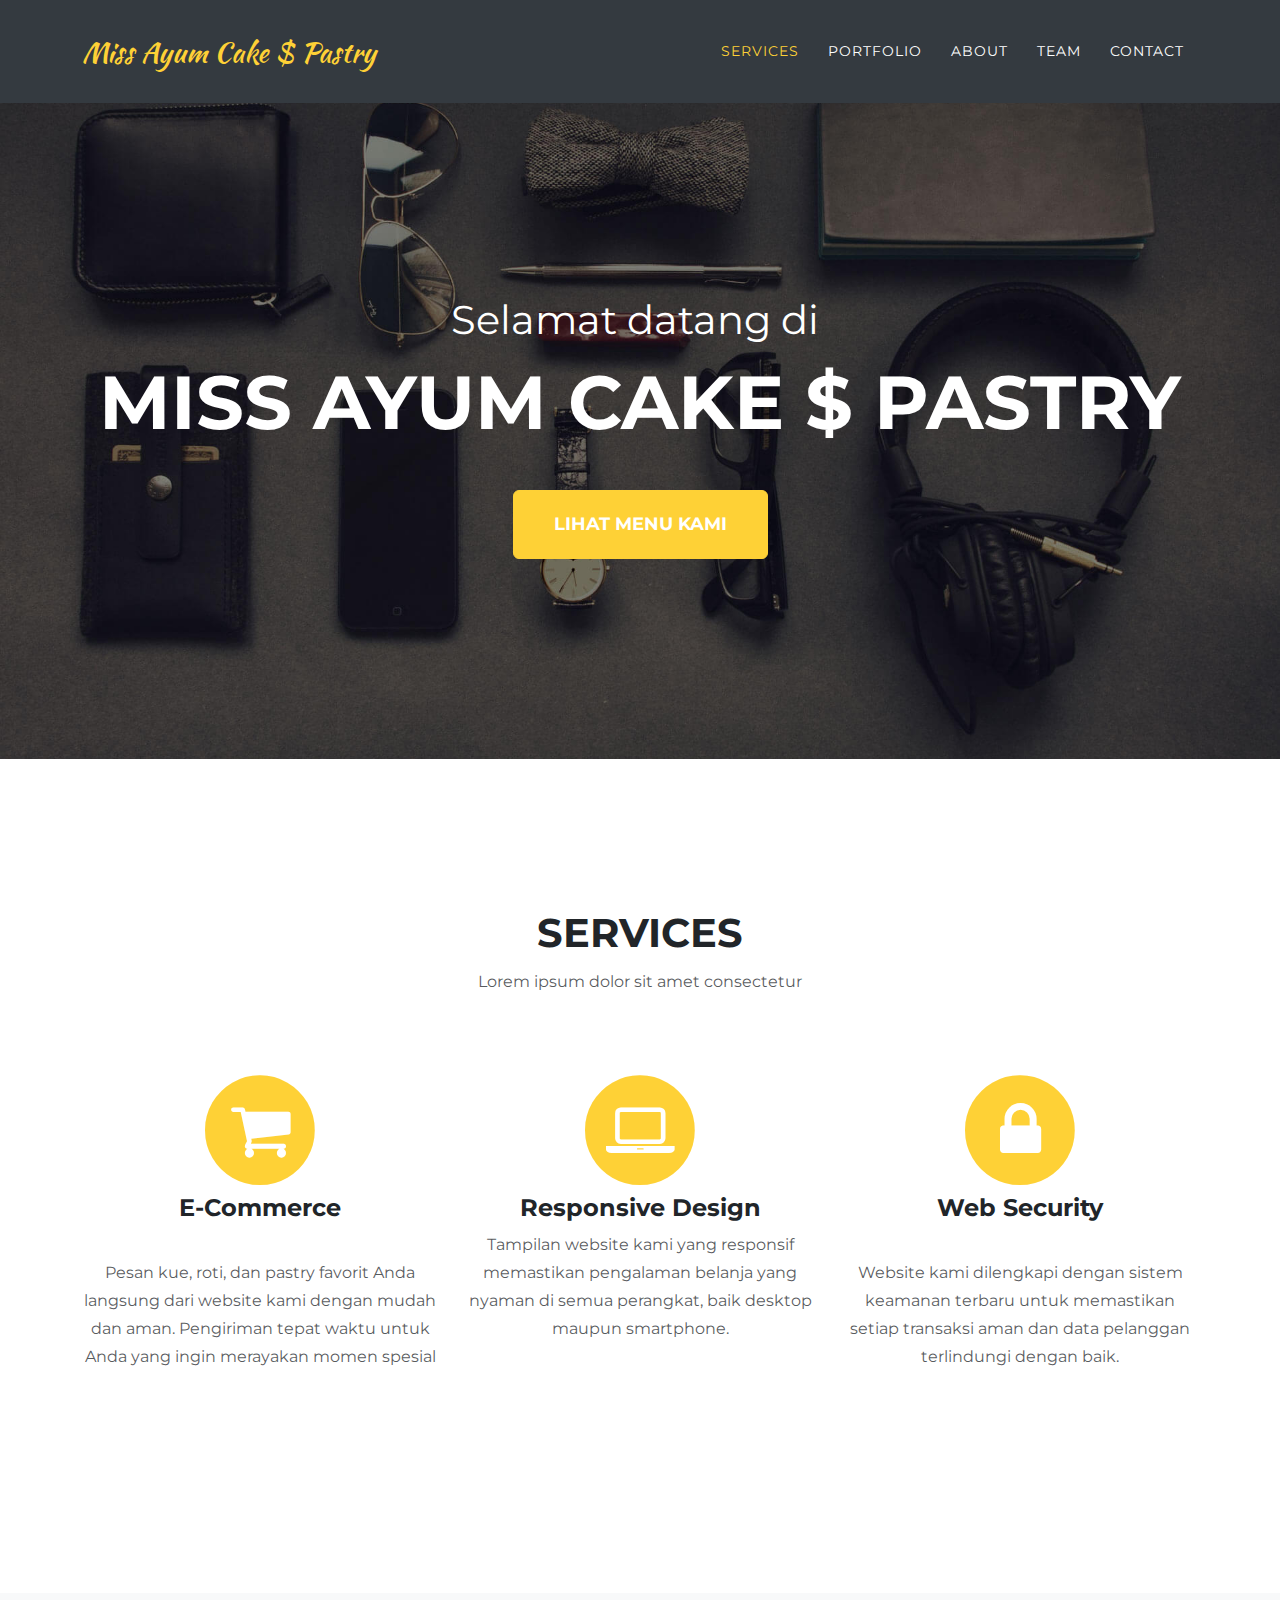
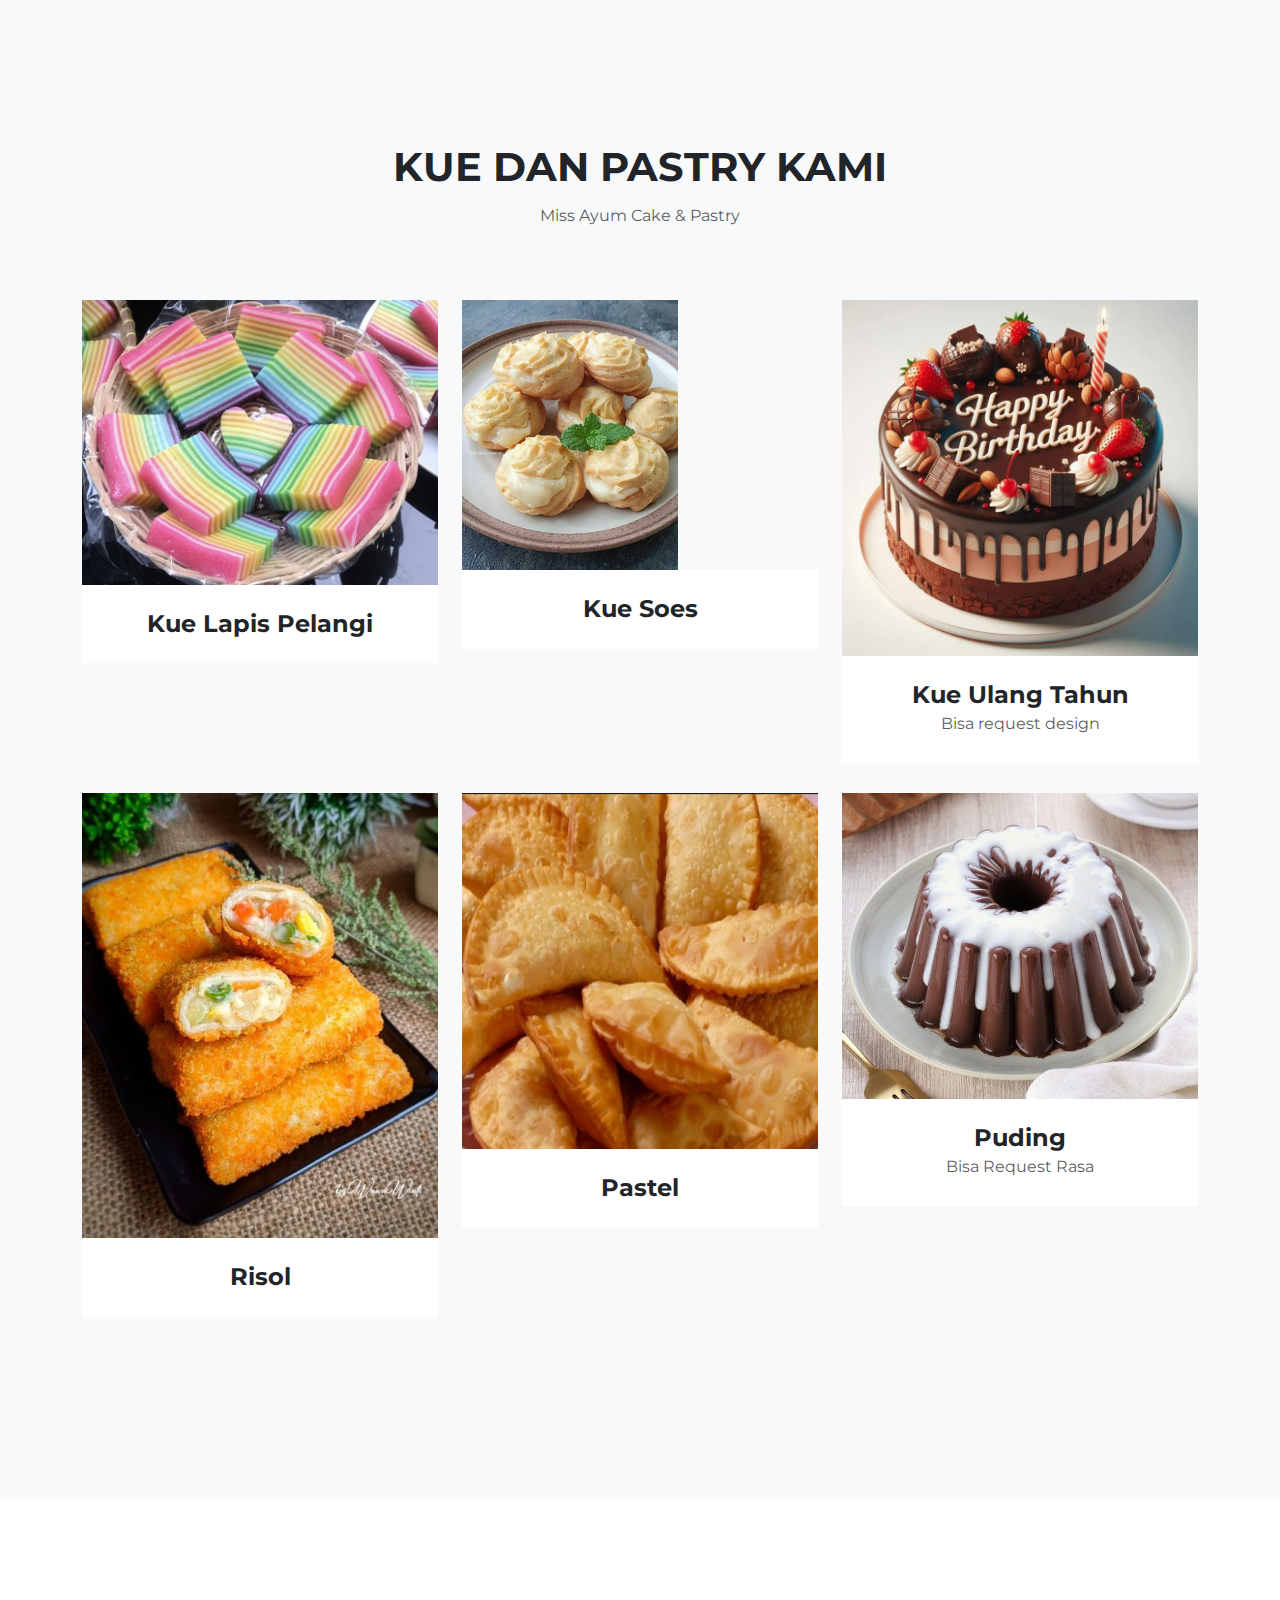
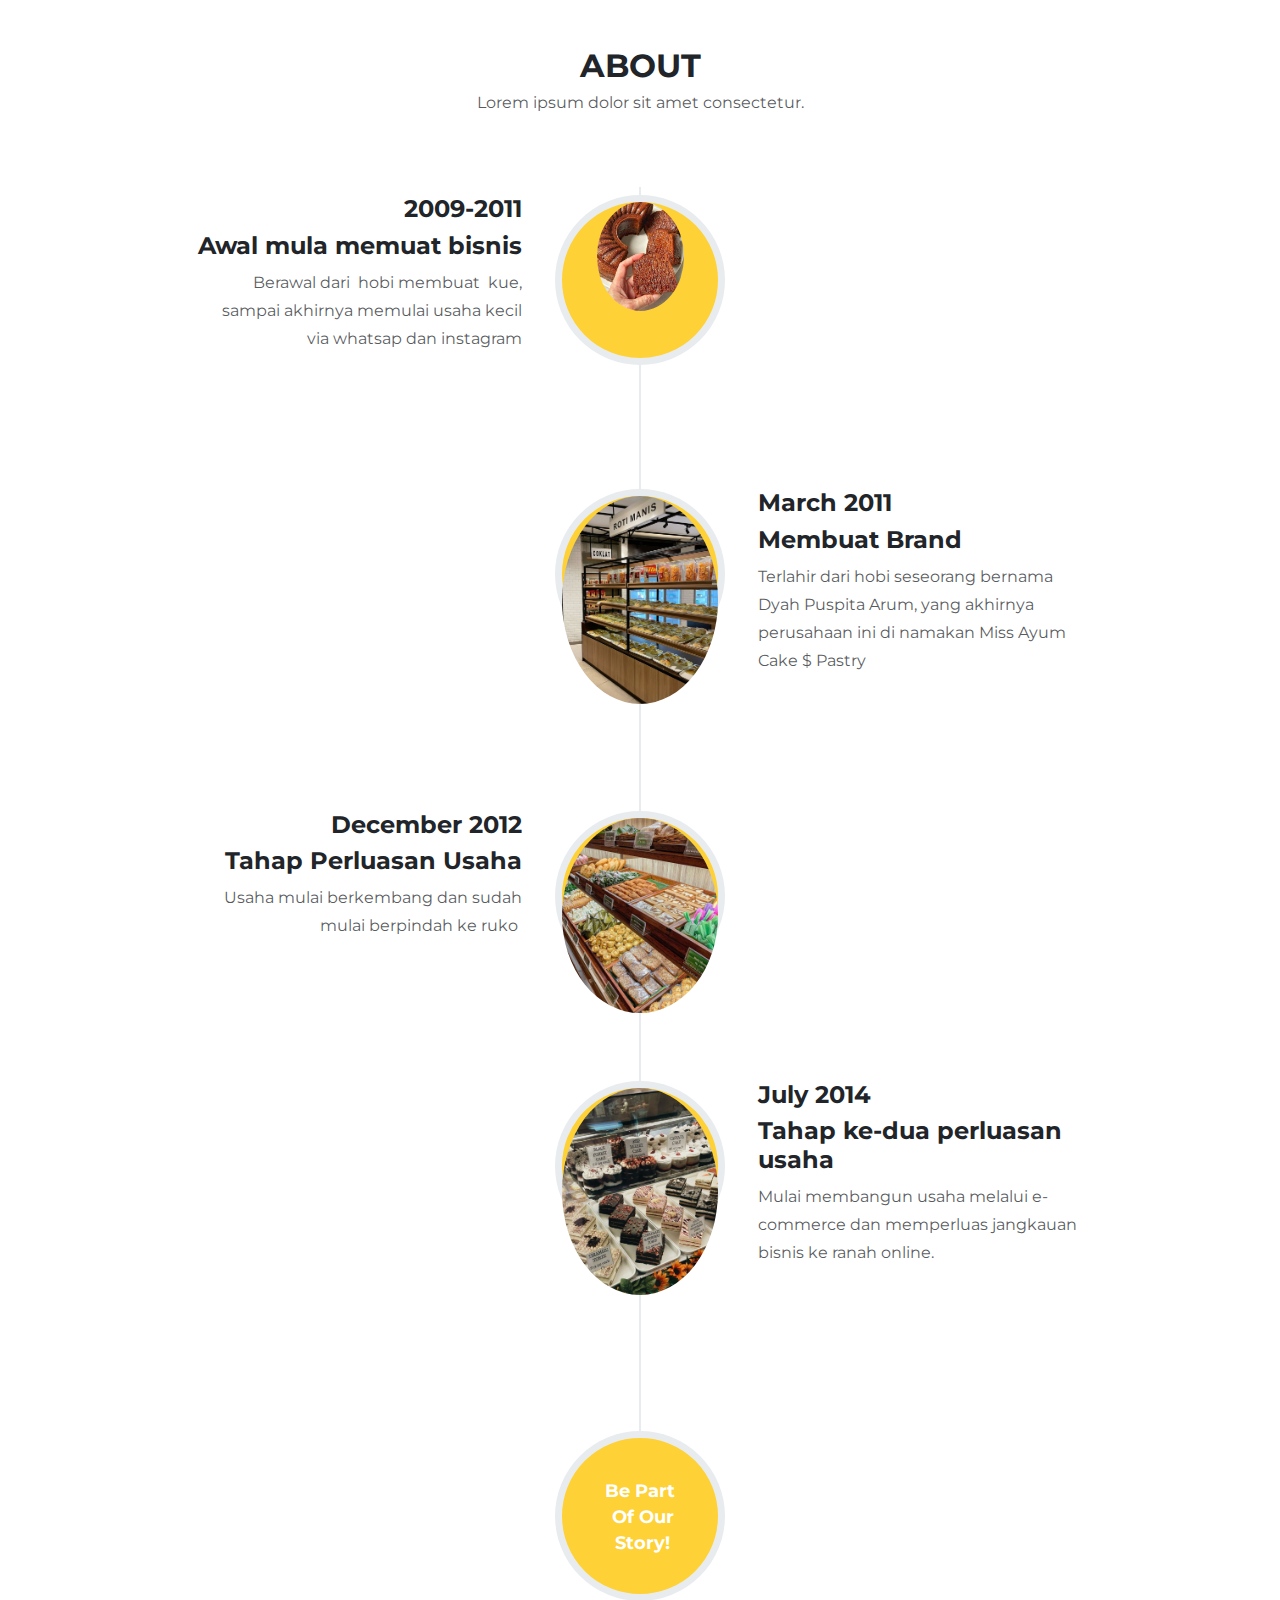
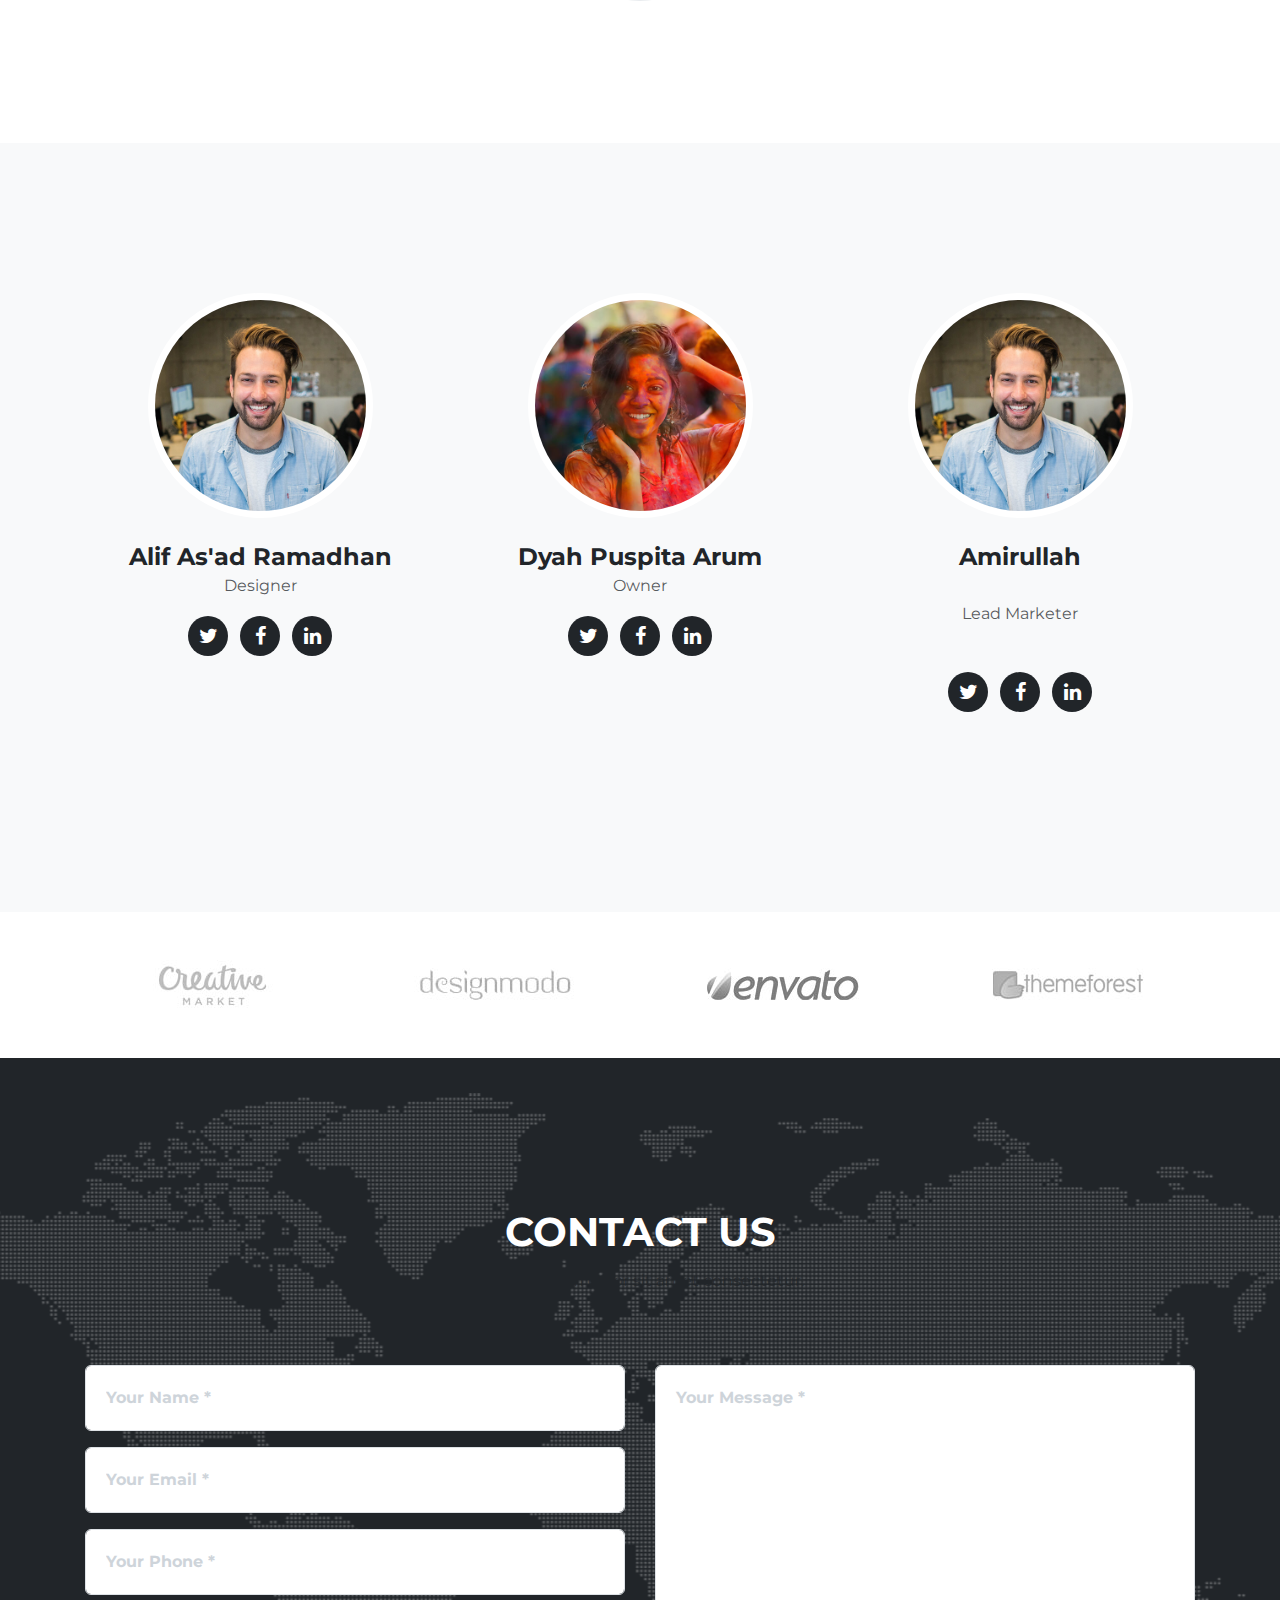
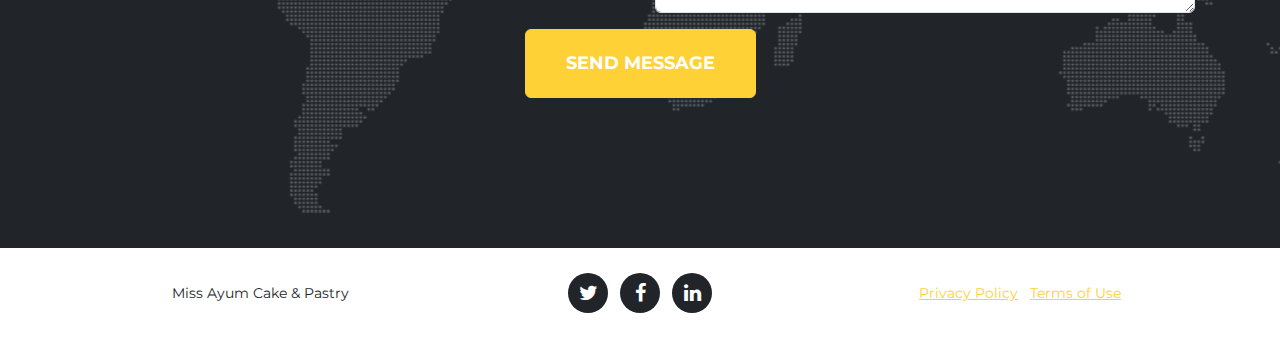
<file: Web ALip/index.html>
<!DOCTYPE html>
<html data-bs-theme="light" lang="en">

<head>
    <meta charset="utf-8">
    <meta name="viewport" content="width=device-width, initial-scale=1.0, shrink-to-fit=no">
    <title>Home - Brand</title>
    <link rel="stylesheet" href="assets/bootstrap/css/bootstrap.min.css">
    <link rel="stylesheet" href="https://fonts.googleapis.com/css?family=Montserrat:400,700&amp;display=swap">
    <link rel="stylesheet" href="https://fonts.googleapis.com/css?family=Kaushan+Script&amp;display=swap">
    <link rel="stylesheet" href="assets/fonts/font-awesome.min.css">
</head>

<body id="page-top" data-bs-spy="scroll" data-bs-target="#mainNav" data-bs-offset="54">
    <nav class="navbar navbar-expand-lg fixed-top bg-dark navbar-dark" id="mainNav">
        <div class="container"><a class="navbar-brand" href="#page-top">Miss Ayum Cake $ Pastry</a><button data-bs-toggle="collapse" data-bs-target="#navbarResponsive" class="navbar-toggler" type="button" aria-controls="navbarResponsive" aria-expanded="false" aria-label="Toggle navigation"><i class="fa fa-bars"></i></button>
            <div class="collapse navbar-collapse" id="navbarResponsive">
                <ul class="navbar-nav ms-auto text-uppercase">
                    <li class="nav-item"><a class="nav-link" href="#services">Services</a></li>
                    <li class="nav-item"><a class="nav-link" href="#portfolio">Portfolio</a></li>
                    <li class="nav-item"><a class="nav-link" href="#about">About</a></li>
                    <li class="nav-item"><a class="nav-link" href="#team">Team</a></li>
                    <li class="nav-item"><a class="nav-link" href="#contact">Contact</a></li>
                </ul>
            </div>
        </div>
    </nav>
    <header class="masthead" style="background-image:url('assets/img/header-bg.jpg');">
        <div class="container">
            <div class="intro-text">
                <div class="intro-lead-in"><span>Selamat datang di&nbsp;</span></div>
                <div class="intro-heading text-uppercase"><span>Miss ayum cake $ pastry</span></div><a class="btn btn-primary btn-xl text-uppercase" role="button" href="#services">Lihat menu kami</a>
            </div>
        </div>
    </header>
    <section id="services">
        <div class="container">
            <div class="row">
                <div class="col-lg-12 text-center">
                    <h2 class="text-uppercase section-heading">Services</h2>
                    <h3 class="text-muted section-subheading">Lorem ipsum dolor sit amet consectetur</h3>
                </div>
            </div>
            <div class="row text-center">
                <div class="col-md-4"><span class="fa-stack fa-4x"><i class="fa fa-circle fa-stack-2x text-primary"></i><i class="fa fa-shopping-cart fa-stack-1x fa-inverse"></i></span>
                    <h4 class="section-heading">E-Commerce</h4>
                    <p class="text-muted"><br>Pesan kue, roti, dan pastry favorit Anda langsung dari website kami dengan mudah dan aman. Pengiriman tepat waktu untuk Anda yang ingin merayakan momen spesial<br><br></p>
                </div>
                <div class="col-md-4"><span class="fa-stack fa-4x"><i class="fa fa-circle fa-stack-2x text-primary"></i><i class="fa fa-laptop fa-stack-1x fa-inverse"></i></span>
                    <h4 class="section-heading">Responsive Design</h4>
                    <p class="text-muted">Tampilan website kami yang responsif memastikan pengalaman belanja yang nyaman di semua perangkat, baik desktop maupun smartphone.<br><br></p>
                </div>
                <div class="col-md-4"><span class="fa-stack fa-4x"><i class="fa fa-circle fa-stack-2x text-primary"></i><i class="fa fa-lock fa-stack-1x fa-inverse"></i></span>
                    <h4 class="section-heading">Web Security</h4>
                    <p class="text-muted"><br>Website kami dilengkapi dengan sistem keamanan terbaru untuk memastikan setiap transaksi aman dan data pelanggan terlindungi dengan baik.<br><br><br></p>
                </div>
            </div>
        </div>
    </section>
    <section class="bg-light" id="portfolio">
        <div class="container">
            <div class="row">
                <div class="col-lg-12 text-center">
                    <h2 class="text-uppercase section-heading">Kue dan pastry kami</h2>
                    <h3 class="text-muted section-subheading">Miss Ayum Cake &amp; Pastry</h3>
                </div>
            </div>
            <div class="row">
                <div class="col-sm-6 col-md-4 portfolio-item"><a class="portfolio-link" href="#portfolioModal1" data-bs-toggle="modal">
                        <div class="portfolio-hover">
                            <div class="portfolio-hover-content"><i class="fa fa-plus fa-3x"></i></div>
                        </div><img class="img-fluid" src="assets/img/Resep%20Lapis%20Tapioka%20Rainbow%20_%20Kue%20Lapis%20Pelangi%20-%20YouTube.jpeg">
                    </a>
                    <div class="portfolio-caption">
                        <h4>Kue Lapis Pelangi</h4>
                    </div>
                </div>
                <div class="col-sm-6 col-md-4 portfolio-item"><a class="portfolio-link" href="#portfolioModal2" data-bs-toggle="modal">
                        <div class="portfolio-hover">
                            <div class="portfolio-hover-content"><i class="fa fa-plus fa-3x"></i></div>
                        </div><img class="img-fluid" src="assets/img/portfolio/895a63b3-3a20-4769-b4d5-add3da2926bf.jpeg" width="216" height="270">
                    </a>
                    <div class="portfolio-caption">
                        <h4>Kue Soes</h4>
                    </div>
                </div>
                <div class="col-sm-6 col-md-4 portfolio-item"><a class="portfolio-link" href="#portfolioModal3" data-bs-toggle="modal">
                        <div class="portfolio-hover">
                            <div class="portfolio-hover-content"><i class="fa fa-plus fa-3x"></i></div>
                        </div><img class="img-fluid" src="assets/img/portfolio/32ee2606-bd76-405d-aacc-70dbf7e478df.jpeg">
                    </a>
                    <div class="portfolio-caption">
                        <h4>Kue Ulang Tahun</h4>
                        <p class="text-muted">Bisa request design</p>
                    </div>
                </div>
                <div class="col-sm-6 col-md-4 portfolio-item"><a class="portfolio-link" href="#portfolioModal4" data-bs-toggle="modal">
                        <div class="portfolio-hover">
                            <div class="portfolio-hover-content"><i class="fa fa-plus fa-3x"></i></div>
                        </div><img class="img-fluid" src="assets/img/portfolio/Resep%20Risoles%20Ragout%20Sayur%20dari%20@wawawiati.jpeg">
                    </a>
                    <div class="portfolio-caption">
                        <h4>Risol</h4>
                    </div>
                </div>
                <div class="col-sm-6 col-md-4 portfolio-item"><a class="portfolio-link" href="#portfolioModal5" data-bs-toggle="modal">
                        <div class="portfolio-hover">
                            <div class="portfolio-hover-content"><i class="fa fa-plus fa-3x"></i></div>
                        </div><img class="img-fluid" src="assets/img/portfolio/Massa%20De%20Pastel%20Crocante%20_%20Pilotando%20Fogão%20Canal%20De%20Culinária.jpeg">
                    </a>
                    <div class="portfolio-caption">
                        <h4>Pastel</h4>
                    </div>
                </div>
                <div class="col-sm-6 col-md-4 portfolio-item"><a class="portfolio-link" href="#portfolioModal6" data-bs-toggle="modal">
                        <div class="portfolio-hover">
                            <div class="portfolio-hover-content"><i class="fa fa-plus fa-3x"></i></div>
                        </div><img class="img-fluid" src="assets/img/portfolio/Resep%20Puding%20Cokelat%20Saus%20Vanili%20yang%20Legit%20Manisnya%20Klasik.jpeg">
                    </a>
                    <div class="portfolio-caption">
                        <h4>Puding</h4>
                        <p class="text-muted">Bisa Request Rasa</p>
                    </div>
                </div>
            </div>
        </div>
    </section>
    <section id="about">
        <div class="container">
            <div class="row">
                <div class="col-lg-12 text-center">
                    <h2 class="text-uppercase">About</h2>
                    <h3 class="text-muted section-subheading">Lorem ipsum dolor sit amet consectetur.</h3>
                </div>
            </div>
            <div class="row">
                <div class="col-lg-12">
                    <ul class="list-group timeline">
                        <li class="list-group-item">
                            <div class="timeline-image"><img class="rounded-circle img-fluid" src="assets/img/about/Ide%20Resep%20Masakan.jpeg" width="87" height="109"></div>
                            <div class="timeline-panel">
                                <div class="timeline-heading">
                                    <h4>2009-2011</h4>
                                    <h4 class="subheading">Awal mula memuat bisnis</h4>
                                </div>
                                <div class="timeline-body">
                                    <p class="text-muted">Berawal dari&nbsp; hobi membuat&nbsp; kue, sampai akhirnya memulai usaha kecil via whatsap dan instagram</p>
                                </div>
                            </div>
                        </li>
                        <li class="list-group-item timeline-inverted">
                            <div class="timeline-image"><img class="rounded-circle img-fluid" src="assets/img/about/Toko%20Roti.jpeg"></div>
                            <div class="timeline-panel">
                                <div class="timeline-heading">
                                    <h4>March 2011</h4>
                                    <h4 class="subheading">Membuat Brand</h4>
                                </div>
                                <div class="timeline-body">
                                    <p class="text-muted">Terlahir dari hobi seseorang bernama Dyah Puspita Arum, yang akhirnya perusahaan ini di namakan Miss Ayum Cake $ Pastry</p>
                                </div>
                            </div>
                        </li>
                        <li class="list-group-item">
                            <div class="timeline-image"><img class="rounded-circle img-fluid" src="assets/img/about/caa25479-4a85-45f2-96d8-e94d63ee4658.jpeg"></div>
                            <div class="timeline-panel">
                                <div class="timeline-heading">
                                    <h4>December 2012</h4>
                                    <h4 class="subheading">Tahap Perluasan Usaha</h4>
                                </div>
                                <div class="timeline-body">
                                    <p class="text-muted">Usaha mulai berkembang dan sudah mulai berpindah ke ruko&nbsp;</p>
                                </div>
                            </div>
                        </li>
                        <li class="list-group-item timeline-inverted">
                            <div class="timeline-image"><img class="rounded-circle img-fluid" src="assets/img/about/e39f4c4a-095b-446a-b4dd-89b101dde77c.jpeg"></div>
                            <div class="timeline-panel">
                                <div class="timeline-heading">
                                    <h4>July 2014</h4>
                                    <h4 class="subheading">Tahap ke-dua perluasan usaha</h4>
                                </div>
                                <div class="timeline-body">
                                    <p class="text-muted">Mulai membangun usaha melalui e-commerce dan memperluas jangkauan bisnis ke ranah online.<br><br></p>
                                </div>
                            </div>
                        </li>
                        <li class="list-group-item timeline-inverted">
                            <div class="timeline-image">
                                <h4>Be Part<br>&nbsp;Of Our<br>&nbsp;Story!</h4>
                            </div>
                        </li>
                    </ul>
                </div>
            </div>
        </div>
    </section>
    <section class="bg-light" id="team">
        <div class="container">
            <div class="row">
                <div class="col-sm-4">
                    <div class="team-member"><img class="rounded-circle mx-auto" src="assets/img/team/2.jpg">
                        <h4>Alif As'ad Ramadhan</h4>
                        <p class="text-muted">Designer</p>
                        <ul class="list-inline social-buttons">
                            <li class="list-inline-item"><a href="#"><i class="fa fa-twitter"></i></a></li>
                            <li class="list-inline-item"><a href="#"><i class="fa fa-facebook"></i></a></li>
                            <li class="list-inline-item"><a href="#"><i class="fa fa-linkedin"></i></a></li>
                        </ul>
                    </div>
                </div>
                <div class="col-sm-4">
                    <div class="team-member"><img class="rounded-circle mx-auto" src="assets/img/team/1.jpg">
                        <h4>Dyah Puspita Arum</h4>
                        <p class="text-muted">Owner</p>
                        <ul class="list-inline social-buttons">
                            <li class="list-inline-item"><a href="#"><i class="fa fa-twitter"></i></a></li>
                            <li class="list-inline-item"><a href="#"><i class="fa fa-facebook"></i></a></li>
                            <li class="list-inline-item"><a href="#"><i class="fa fa-linkedin"></i></a></li>
                        </ul>
                    </div>
                </div>
                <div class="col-sm-4">
                    <div class="team-member"><img class="rounded-circle mx-auto" src="assets/img/team/2.jpg">
                        <h4>Amirullah</h4>
                        <p class="text-muted"><br>Lead Marketer<br><br></p>
                        <ul class="list-inline social-buttons">
                            <li class="list-inline-item"><a href="#"><i class="fa fa-twitter"></i></a></li>
                            <li class="list-inline-item"><a href="#"><i class="fa fa-facebook"></i></a></li>
                            <li class="list-inline-item"><a href="#"><i class="fa fa-linkedin"></i></a></li>
                        </ul>
                    </div>
                </div>
            </div>
        </div>
    </section>
    <section class="py-5">
        <div class="container">
            <div class="row">
                <div class="col-sm-6 col-md-3"><a href="#"><img class="img-fluid d-block mx-auto" src="assets/img/clients/creative-market.jpg"></a></div>
                <div class="col-sm-6 col-md-3"><a href="#"><img class="img-fluid d-block mx-auto" src="assets/img/clients/designmodo.jpg"></a></div>
                <div class="col-sm-6 col-md-3"><a href="#"><img class="img-fluid d-block mx-auto" src="assets/img/clients/envato.jpg"></a></div>
                <div class="col-sm-6 col-md-3"><a href="#"><img class="img-fluid d-block mx-auto" src="assets/img/clients/themeforest.jpg"></a></div>
            </div>
        </div>
    </section>
    <section id="contact" style="background-image:url('assets/img/map-image.png');">
        <div class="container">
            <div class="row">
                <div class="col-lg-12 text-center">
                    <h2 class="text-uppercase section-heading">Contact Us</h2>
                    <h3 class="text-muted section-subheading">Lorem ipsum dolor sit amet consectetur.</h3>
                </div>
            </div>
            <div class="row">
                <div class="col-lg-12">
                    <form id="contactForm" name="contactForm">
                        <div class="row">
                            <div class="col-md-6">
                                <div class="form-group mb-3"><input class="form-control" type="text" id="name" placeholder="Your Name *" required=""><small class="form-text text-danger flex-grow-1 lead"></small></div>
                                <div class="form-group mb-3"><input class="form-control" type="email" id="email" placeholder="Your Email *" required=""><small class="form-text text-danger lead"></small></div>
                                <div class="form-group mb-3"><input class="form-control" type="tel" placeholder="Your Phone *" required=""><small class="form-text text-danger lead"></small></div>
                            </div>
                            <div class="col-md-6">
                                <div class="form-group mb-3"><textarea class="form-control" id="message" placeholder="Your Message *" required=""></textarea><small class="form-text text-danger lead"></small></div>
                            </div>
                            <div class="w-100"></div>
                            <div class="col-lg-12 text-center">
                                <div id="success"></div><button class="btn btn-primary btn-xl text-uppercase" id="sendMessageButton" type="submit">Send Message</button>
                            </div>
                        </div>
                    </form>
                </div>
            </div>
        </div>
    </section>
    <footer>
        <div class="container">
            <div class="row">
                <div class="col-md-4"><span class="copyright">Miss Ayum Cake &amp; Pastry</span></div>
                <div class="col-md-4">
                    <ul class="list-inline social-buttons">
                        <li class="list-inline-item"><a href="#"><i class="fa fa-twitter"></i></a></li>
                        <li class="list-inline-item"><a href="#"><i class="fa fa-facebook"></i></a></li>
                        <li class="list-inline-item"><a href="#"><i class="fa fa-linkedin"></i></a></li>
                    </ul>
                </div>
                <div class="col-md-4">
                    <ul class="list-inline quicklinks">
                        <li class="list-inline-item"><a href="#">Privacy Policy</a></li>
                        <li class="list-inline-item"><a href="#">Terms of Use</a></li>
                    </ul>
                </div>
            </div>
        </div>
    </footer>
    <div class="modal fade text-center portfolio-modal" role="dialog" tabindex="-1" id="portfolioModal1">
        <div class="modal-dialog modal-lg" role="document">
            <div class="modal-content">
                <div class="container">
                    <div class="row">
                        <div class="col-lg-8 mx-auto">
                            <div class="modal-body">
                                <h2 class="text-uppercase">Project Name</h2>
                                <p class="text-muted item-intro">Lorem ipsum dolor sit amet consectetur.</p><img class="img-fluid d-block mx-auto" src="assets/img/portfolio/1-full.jpg">
                                <p>Use this area to describe your project. Lorem ipsum dolor sit amet, consectetur adipisicing elit. Est blanditiis dolorem culpa incidunt minus dignissimos deserunt repellat aperiam quasi sunt officia expedita beatae cupiditate, maiores repudiandae, nostrum, reiciendis facere nemo!</p>
                                <ul class="list-unstyled">
                                    <li>Date: January 2017</li>
                                    <li>Client: Threads</li>
                                    <li>Category: Illustration</li>
                                </ul><button class="btn btn-primary" type="button" data-bs-dismiss="modal"><i class="fa fa-times"></i><span>&nbsp;Close Project</span></button>
                            </div>
                        </div>
                    </div>
                </div>
            </div>
        </div>
    </div>
    <div class="modal fade text-center portfolio-modal" role="dialog" tabindex="-1" id="portfolioModal2">
        <div class="modal-dialog modal-lg" role="document">
            <div class="modal-content">
                <div class="container">
                    <div class="row">
                        <div class="col-lg-8 mx-auto">
                            <div class="modal-body">
                                <h2 class="text-uppercase">Project Name</h2>
                                <p class="text-muted item-intro">Lorem ipsum dolor sit amet consectetur.</p><img class="img-fluid d-block mx-auto" src="assets/img/portfolio/2-full.jpg">
                                <p>Use this area to describe your project. Lorem ipsum dolor sit amet, consectetur adipisicing elit. Est blanditiis dolorem culpa incidunt minus dignissimos deserunt repellat aperiam quasi sunt officia expedita beatae cupiditate, maiores repudiandae, nostrum, reiciendis facere nemo!</p>
                                <ul class="list-unstyled">
                                    <li>Date: January 2017</li>
                                    <li>Client: Threads</li>
                                    <li>Category: Illustration</li>
                                </ul><button class="btn btn-primary" type="button" data-bs-dismiss="modal"><i class="fa fa-times"></i><span>&nbsp;Close Project</span></button>
                            </div>
                        </div>
                    </div>
                </div>
            </div>
        </div>
    </div>
    <div class="modal fade text-center portfolio-modal" role="dialog" tabindex="-1" id="portfolioModal3">
        <div class="modal-dialog modal-lg" role="document">
            <div class="modal-content">
                <div class="container">
                    <div class="row">
                        <div class="col-lg-8 mx-auto">
                            <div class="modal-body">
                                <h2 class="text-uppercase">Project Name</h2>
                                <p class="text-muted item-intro">Lorem ipsum dolor sit amet consectetur.</p><img class="img-fluid d-block mx-auto" src="assets/img/portfolio/3-full.jpg">
                                <p>Use this area to describe your project. Lorem ipsum dolor sit amet, consectetur adipisicing elit. Est blanditiis dolorem culpa incidunt minus dignissimos deserunt repellat aperiam quasi sunt officia expedita beatae cupiditate, maiores repudiandae, nostrum, reiciendis facere nemo!</p>
                                <ul class="list-unstyled">
                                    <li>Date: January 2017</li>
                                    <li>Client: Threads</li>
                                    <li>Category: Illustration</li>
                                </ul><button class="btn btn-primary" type="button" data-bs-dismiss="modal"><i class="fa fa-times"></i><span>&nbsp;Close Project</span></button>
                            </div>
                        </div>
                    </div>
                </div>
            </div>
        </div>
    </div>
    <div class="modal fade text-center portfolio-modal" role="dialog" tabindex="-1" id="portfolioModal4">
        <div class="modal-dialog modal-lg" role="document">
            <div class="modal-content">
                <div class="container">
                    <div class="row">
                        <div class="col-lg-8 mx-auto">
                            <div class="modal-body">
                                <h2 class="text-uppercase">Project Name</h2>
                                <p class="text-muted item-intro">Lorem ipsum dolor sit amet consectetur.</p><img class="img-fluid d-block mx-auto" src="assets/img/portfolio/4-full.jpg">
                                <p>Use this area to describe your project. Lorem ipsum dolor sit amet, consectetur adipisicing elit. Est blanditiis dolorem culpa incidunt minus dignissimos deserunt repellat aperiam quasi sunt officia expedita beatae cupiditate, maiores repudiandae, nostrum, reiciendis facere nemo!</p>
                                <ul class="list-unstyled">
                                    <li>Date: January 2017</li>
                                    <li>Client: Threads</li>
                                    <li>Category: Illustration</li>
                                </ul><button class="btn btn-primary" type="button" data-bs-dismiss="modal"><i class="fa fa-times"></i><span>&nbsp;Close Project</span></button>
                            </div>
                        </div>
                    </div>
                </div>
            </div>
        </div>
    </div>
    <div class="modal fade text-center portfolio-modal" role="dialog" tabindex="-1" id="portfolioModal5">
        <div class="modal-dialog modal-lg" role="document">
            <div class="modal-content">
                <div class="container">
                    <div class="row">
                        <div class="col-lg-8 mx-auto">
                            <div class="modal-body">
                                <h2 class="text-uppercase">Project Name</h2>
                                <p class="text-muted item-intro">Lorem ipsum dolor sit amet consectetur.</p><img class="img-fluid d-block mx-auto" src="assets/img/portfolio/5-full.jpg">
                                <p>Use this area to describe your project. Lorem ipsum dolor sit amet, consectetur adipisicing elit. Est blanditiis dolorem culpa incidunt minus dignissimos deserunt repellat aperiam quasi sunt officia expedita beatae cupiditate, maiores repudiandae, nostrum, reiciendis facere nemo!</p>
                                <ul class="list-unstyled">
                                    <li>Date: January 2017</li>
                                    <li>Client: Threads</li>
                                    <li>Category: Illustration</li>
                                </ul><button class="btn btn-primary" type="button" data-bs-dismiss="modal"><i class="fa fa-times"></i><span>&nbsp;Close Project</span></button>
                            </div>
                        </div>
                    </div>
                </div>
            </div>
        </div>
    </div>
    <div class="modal fade text-center portfolio-modal" role="dialog" tabindex="-1" id="portfolioModal6">
        <div class="modal-dialog modal-lg" role="document">
            <div class="modal-content">
                <div class="container">
                    <div class="row">
                        <div class="col-lg-8 mx-auto">
                            <div class="modal-body">
                                <h2 class="text-uppercase">Project Name</h2>
                                <p class="text-muted item-intro">Lorem ipsum dolor sit amet consectetur.</p><img class="img-fluid d-block mx-auto" src="assets/img/portfolio/6-full.jpg">
                                <p>Use this area to describe your project. Lorem ipsum dolor sit amet, consectetur adipisicing elit. Est blanditiis dolorem culpa incidunt minus dignissimos deserunt repellat aperiam quasi sunt officia expedita beatae cupiditate, maiores repudiandae, nostrum, reiciendis facere nemo!</p>
                                <ul class="list-unstyled">
                                    <li>Date: January 2017</li>
                                    <li>Client: Threads</li>
                                    <li>Category: Illustration</li>
                                </ul><button class="btn btn-primary" type="button" data-bs-dismiss="modal"><i class="fa fa-times"></i><span>&nbsp;Close Project</span></button>
                            </div>
                        </div>
                    </div>
                </div>
            </div>
        </div>
    </div>
    <script src="assets/bootstrap/js/bootstrap.min.js"></script>
    <script src="assets/js/agency.js"></script>
</body>

</html>
</file>
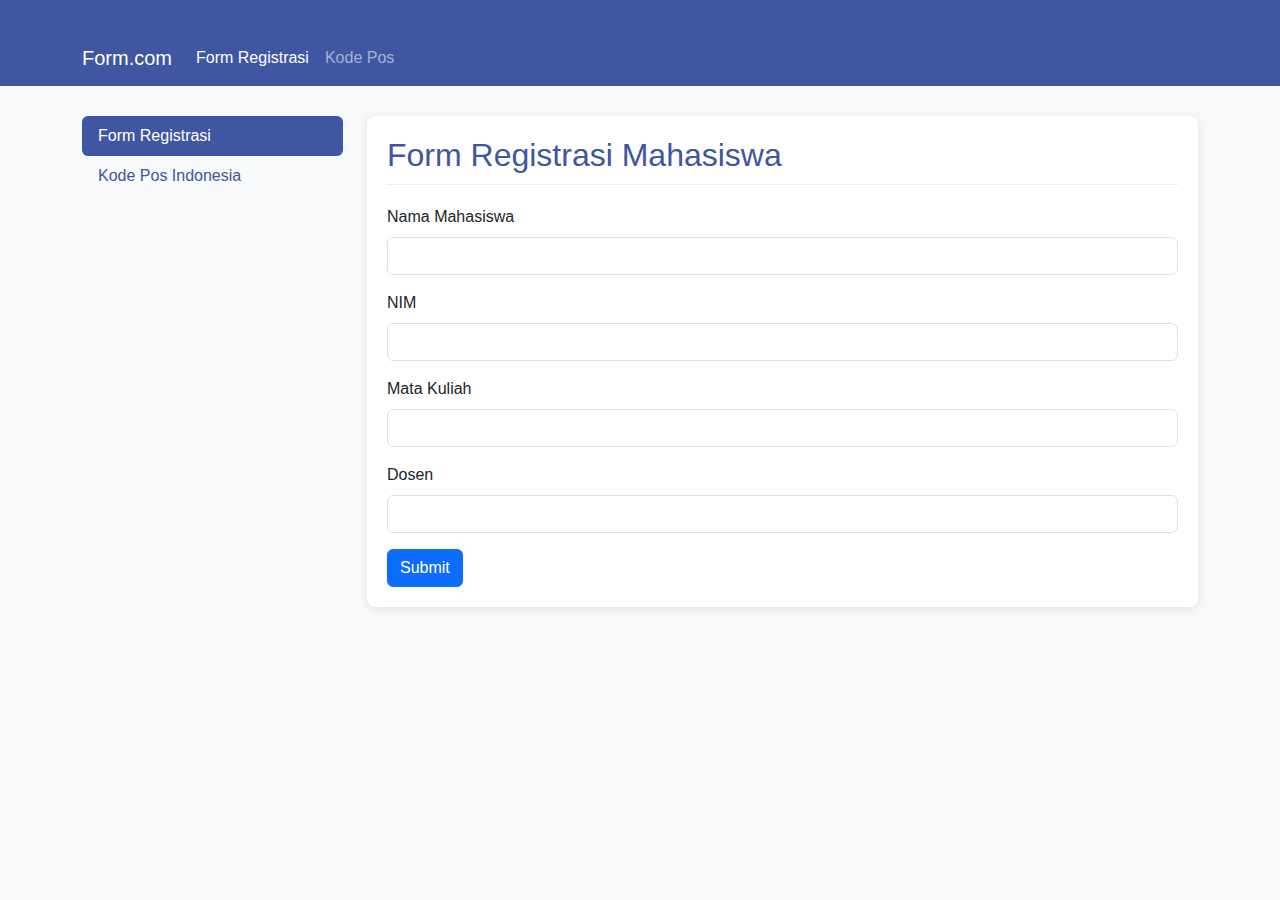
<file: Week 6/index.html>
<!DOCTYPE html>
<html lang="en">
<head>
    <meta charset="UTF-8">
    <meta name="viewport" content="width=device-width, initial-scale=1.0">
    <title>Form.com - Registrasi & Kode Pos</title>
    <link href="https://cdn.jsdelivr.net/npm/bootstrap@5.3.0/dist/css/bootstrap.min.css" rel="stylesheet">
    <style>
        body {
            background-color: #f8f9fa;
            font-family: Arial, sans-serif;
        }
        .navbar {
            background-color: #4056a1 !important;
        }
        .container {
            margin-top: 30px;
        }
        .form-container {
            background-color: #fff;
            border-radius: 8px;
            padding: 20px;
            box-shadow: 0 2px 10px rgba(0,0,0,0.1);
            margin-bottom: 30px;
        }
        .form-title {
            color: #4056a1;
            margin-bottom: 20px;
            padding-bottom: 10px;
            border-bottom: 1px solid #eee;
        }
        .nav-pills .nav-link.active {
            background-color: #4056a1;
        }
        .nav-pills .nav-link {
            color: #4056a1;
        }
        .suggestion-item {
            cursor: pointer;
            padding: 8px 15px;
            border: 1px solid #dee2e6;
            background-color: #fff;
            margin-bottom: -1px;
        }
        .suggestion-item:hover {
            background-color: #f1f1f1;
        }
        .postal-header {
            background-color: #ff4757;
            color: white;
            padding: 10px;
            text-align: center;
            border-radius: 5px 5px 0 0;
        }
        .search-result {
            margin-top: 20px;
            padding: 15px;
            border-radius: 5px;
            background-color: #f1f9f1;
            border: 1px solid #d1e7dd;
        }
        #hasil {
            margin-top: 15px;
        }
        .result-title {
            color: #155724;
            font-weight: 600;
        }
        .form-validation-error {
            background-color: #fff;
            border: 1px solid #f5c6cb;
            border-radius: 5px;
            padding: 10px 15px;
            color: #721c24;
            position: fixed;
            top: 50%;
            left: 50%;
            transform: translate(-50%, -50%);
            z-index: 9999;
            box-shadow: 0 0 15px rgba(0,0,0,0.2);
            max-width: 400px;
            width: 90%;
        }
        .close-btn {
            float: right;
            cursor: pointer;
        }
    </style>
</head>
<body>
    <nav class="navbar navbar-expand-lg navbar-dark">
        <div class="container">
            <a class="navbar-brand" href="#">Form.com</a>
            <button class="navbar-toggler" type="button" data-bs-toggle="collapse" data-bs-target="#navbarNav">
                <span class="navbar-toggler-icon"></span>
            </button>
            <div class="collapse navbar-collapse" id="navbarNav">
                <ul class="navbar-nav">
                    <li class="nav-item">
                        <a class="nav-link active" href="#registration">Form Registrasi</a>
                    </li>
                    <li class="nav-item">
                        <a class="nav-link" href="#postalcode">Kode Pos</a>
                    </li>
                </ul>
            </div>
        </div>
    </nav>

    <div class="container">
        <div class="row">
            <div class="col-md-3 mb-4">
                <ul class="nav nav-pills flex-column">
                    <li class="nav-item">
                        <a class="nav-link active" data-bs-toggle="pill" href="#registration">Form Registrasi</a>
                    </li>
                    <li class="nav-item">
                        <a class="nav-link" data-bs-toggle="pill" href="#postalcode">Kode Pos Indonesia</a>
                    </li>
                </ul>
            </div>

            <div class="col-md-9">
                <div class="tab-content">
                    <!-- Registration Form -->
                    <div class="tab-pane fade show active" id="registration">
                        <div class="form-container">
                            <h2 class="form-title">Form Registrasi Mahasiswa</h2>
                            <form id="registrationForm">
                                <div class="mb-3">
                                    <label for="nama" class="form-label">Nama Mahasiswa</label>
                                    <input type="text" class="form-control" id="nama" required>
                                    <div id="namaSuggestions" class="mt-1"></div>
                                </div>
                                <div class="mb-3">
                                    <label for="nim" class="form-label">NIM</label>
                                    <input type="text" class="form-control" id="nim" required>
                                </div>
                                <div class="mb-3">
                                    <label for="mataKuliah" class="form-label">Mata Kuliah</label>
                                    <input type="text" class="form-control" id="mataKuliah" required>
                                </div>
                                <div class="mb-3">
                                    <label for="dosen" class="form-label">Dosen</label>
                                    <input type="text" class="form-control" id="dosen" required>
                                </div>
                                <button type="submit" class="btn btn-primary">Submit</button>
                            </form>
                        </div>
                    </div>

                    <!-- Postal Code Search -->
                    <div class="tab-pane fade" id="postalcode">
                        <div class="form-container">
                            <div class="postal-header">
                                <h2>Kode Pos Indonesia</h2>
                            </div>
                            <div class="p-3">
                                <p>Cari kode pos di seluruh Indonesia dengan memasukkan kombinasi kata kunci atau cari per wilayah di bawah ini.</p>
                                
                                <form id="postalCodeForm">
                                    <div class="mb-3">
                                        <label for="provinsi" class="form-label">Provinsi</label>
                                        <select class="form-select" id="provinsi" required>
                                            <option value="">Pilih Provinsi</option>
                                        </select>
                                    </div>
                                    <div class="mb-3">
                                        <label for="kota" class="form-label">Kota atau Kabupaten</label>
                                        <select class="form-select" id="kota" required disabled>
                                            <option value="">Pilih Kota/Kabupaten</option>
                                        </select>
                                    </div>
                                    <div class="mb-3">
                                        <label for="kecamatan" class="form-label">Masukkan Kata Kunci/Kecamatan</label>
                                        <div class="input-group">
                                            <input type="text" class="form-control" id="kecamatan" placeholder="Nama kecamatan">
                                            <button class="btn btn-success" type="submit">Cari</button>
                                        </div>
                                    </div>
                                </form>
                                
                                <div id="hasil" style="display: none;">
                                    <h4 class="result-title">Hasil Pencarian</h4>
                                    <div id="hasilPencarian" class="search-result"></div>
                                </div>
                            </div>
                        </div>
                    </div>
                </div>
            </div>
        </div>
    </div>

    <!-- Error Modal -->
    <div id="errorModal" class="form-validation-error" style="display: none;">
        <span class="close-btn" onclick="document.getElementById('errorModal').style.display='none'">&times;</span>
        <p id="errorMessage">Email Tidak Boleh Kosong</p>
        <div class="text-center">
            <button class="btn btn-sm btn-outline-secondary" onclick="document.getElementById('errorModal').style.display='none'">Oke</button>
        </div>
    </div>

    <script src="https://cdn.jsdelivr.net/npm/bootstrap@5.3.0/dist/js/bootstrap.bundle.min.js"></script>
    <script>
        // Name suggestions functionality
        const namaSuggestions = {
            'a': ['Andi', 'Agus', 'Ahmad', 'Aditya', 'Anita'],
            'b': ['Budi', 'Bambang', 'Bayu', 'Bella', 'Bintang'],
            'c': ['Citra', 'Cahya', 'Candra', 'Chika', 'Celine'],
            'd': ['Doni', 'Dian', 'Dewi', 'Dinda', 'Dhika'],
            'e': ['Eko', 'Edi', 'Erik', 'Elvira', 'Elsa'],
            'f': ['Fajar', 'Fahri', 'Fina', 'Fandi', 'Fira'],
            'h': ['Hadi', 'Hendra', 'Hana', 'Hendri', 'Hilda'],
            'i': ['Irfan', 'Indah', 'Ilham', 'Indra', 'Intan'],
            'j': ['Joko', 'Jihan', 'Jaya', 'Juwita', 'Johan'],
            'k': ['Kevin', 'Kartika', 'Kurnia', 'Karina', 'Kamal'],
            'l': ['Lisa', 'Lina', 'Leo', 'Luki', 'Linda'],
            'm': ['Mira', 'Malik', 'Maya', 'Maman', 'Mutia'],
            'n': ['Nita', 'Nur', 'Nina', 'Nando', 'Nadia'],
            'p': ['Putri', 'Prima', 'Putra', 'Padma', 'Pandu'],
            'r': ['Rina', 'Rudi', 'Ratna', 'Rafi', 'Rahma'],
            's': ['Santi', 'Surya', 'Sari', 'Syahrul', 'Sandra'],
            't': ['Tono', 'Tina', 'Tedi', 'Tari', 'Taufik'],
            'v': ['Vina', 'Vian', 'Vera', 'Victor', 'Vivi'],
            'w': ['Wati', 'Wawan', 'Winda', 'Wisnu', 'Windy'],
            'y': ['Yudi', 'Yanti', 'Yoga', 'Yuni', 'Yusuf'],
            'z': ['Zahra', 'Zaki', 'Zulfa', 'Zidan', 'Zizi']
        };

        document.getElementById('nama').addEventListener('input', function(e) {
            const value = e.target.value.toLowerCase();
            const suggestionDiv = document.getElementById('namaSuggestions');
            suggestionDiv.innerHTML = '';
            
            if (value.length === 0) return;
            
            const firstLetter = value[0];
            const suggestions = namaSuggestions[firstLetter] || [];
            
            suggestions.forEach(suggestion => {
                if (suggestion.toLowerCase().startsWith(value)) {
                    const div = document.createElement('div');
                    div.className = 'suggestion-item';
                    div.textContent = suggestion;
                    div.onclick = () => {
                        document.getElementById('nama').value = suggestion;
                        suggestionDiv.innerHTML = '';
                    };
                    suggestionDiv.appendChild(div);
                }
            });
        });

        // Form validation
        document.getElementById('registrationForm').addEventListener('submit', function(e) {
            e.preventDefault();
            
            const nama = document.getElementById('nama').value;
            const nim = document.getElementById('nim').value;
            const mataKuliah = document.getElementById('mataKuliah').value;
            const dosen = document.getElementById('dosen').value;
            
            if (!nama || !nim || !mataKuliah || !dosen) {
                showError('Semua field harus diisi!');
                return;
            }
            
            // Form is valid, you can submit or process the data here
            alert('Form berhasil dikirim!');
            this.reset();
        });

        function showError(message) {
            const errorModal = document.getElementById('errorModal');
            document.getElementById('errorMessage').textContent = message;
            errorModal.style.display = 'block';
        }

        // Postal Code Data
        const postalData = {
            'Jawa Timur': {
                'Surabaya': {
                    'Gayungan': '60235',
                    'Wonokromo': '60243',
                    'Gubeng': '60281'
                },
                'Sidoarjo': {
                    'Waru': '61256',
                    'Taman': '61257',
                    'Gedangan': '61254'
                },
                'Malang': {
                    'Lowokwaru': '65141',
                    'Sukun': '65147',
                    'Klojen': '65111'
                }
            },
            'Jawa Barat': {
                'Bandung': {
                    'Cicendo': '40171',
                    'Andir': '40181',
                    'Sukajadi': '40161'
                },
                'Bogor': {
                    'Bogor Utara': '16153',
                    'Bogor Selatan': '16132',
                    'Tanah Sereal': '16161'
                }
            },
            'DKI Jakarta': {
                'Jakarta Selatan': {
                    'Kebayoran Baru': '12170',
                    'Pancoran': '12780',
                    'Cilandak': '12430'
                },
                'Jakarta Timur': {
                    'Jatinegara': '13310',
                    'Duren Sawit': '13440',
                    'Matraman': '13130'
                }
            }
        };

        // Populate provinces dropdown
        const provinsiSelect = document.getElementById('provinsi');
        Object.keys(postalData).forEach(provinsi => {
            const option = document.createElement('option');
            option.value = provinsi;
            option.textContent = provinsi;
            provinsiSelect.appendChild(option);
        });

        // Province change handler
        provinsiSelect.addEventListener('change', function() {
            const kotaSelect = document.getElementById('kota');
            kotaSelect.innerHTML = '<option value="">Pilih Kota/Kabupaten</option>';
            
            if (this.value) {
                kotaSelect.disabled = false;
                const kotas = Object.keys(postalData[this.value]);
                kotas.forEach(kota => {
                    const option = document.createElement('option');
                    option.value = kota;
                    option.textContent = kota;
                    kotaSelect.appendChild(option);
                });
            } else {
                kotaSelect.disabled = true;
            }
        });

        // Postal code search form handler
        document.getElementById('postalCodeForm').addEventListener('submit', function(e) {
            e.preventDefault();
            
            const provinsi = document.getElementById('provinsi').value;
            const kota = document.getElementById('kota').value;
            const kecamatan = document.getElementById('kecamatan').value;
            
            if (!provinsi || !kota) {
                showError('Pilih provinsi dan kota terlebih dahulu!');
                return;
            }
            
            const hasil = document.getElementById('hasil');
            const hasilPencarian = document.getElementById('hasilPencarian');
            hasil.style.display = 'block';
            
            if (kecamatan) {
                // Search for specific district
                const districts = postalData[provinsi][kota];
                const matchedDistrict = Object.keys(districts).find(
                    k => k.toLowerCase().includes(kecamatan.toLowerCase())
                );
                
                if (matchedDistrict) {
                    const kodePos = districts[matchedDistrict];
                    hasilPencarian.innerHTML = `
                        <p>Hasil pencarian kode pos dengan menggunakan kata kunci "${kecamatan}" telah ditemukan sebanyak 1 hasil.</p>
                        <div class="alert alert-success">
                            Kode pos <strong>${kodePos}</strong> untuk ${matchedDistrict}, ${kota}, ${provinsi}
                        </div>
                    `;
                } else {
                    hasilPencarian.innerHTML = `<p>Tidak ditemukan hasil untuk kata kunci "${kecamatan}".</p>`;
                }
            } else {
                // Show all districts in the selected city
                const districts = postalData[provinsi][kota];
                const districtsList = Object.keys(districts).map(district => {
                    return `
                        <div class="alert alert-success">
                            Kode pos <strong>${districts[district]}</strong> untuk ${district}, ${kota}, ${provinsi}
                        </div>
                    `;
                }).join('');
                
                hasilPencarian.innerHTML = `
                    <p>Ditemukan ${Object.keys(districts).length} kecamatan di ${kota}, ${provinsi}:</p>
                    ${districtsList}
                `;
            }
        });

        // Tab navigation with URL hash
        function handleHashChange() {
            const hash = window.location.hash || '#registration';
            const tabId = hash.substring(1);
            
            document.querySelectorAll('.nav-link').forEach(link => {
                if (link.getAttribute('href') === hash) {
                    link.classList.add('active');
                } else {
                    link.classList.remove('active');
                }
            });
            
            document.querySelectorAll('.tab-pane').forEach(tab => {
                if (tab.id === tabId) {
                    tab.classList.add('show', 'active');
                } else {
                    tab.classList.remove('show', 'active');
                }
            });
        }

        window.addEventListener('hashchange', handleHashChange);
        handleHashChange(); // Initialize on page load
    </script>
</body>
</html>
</file>
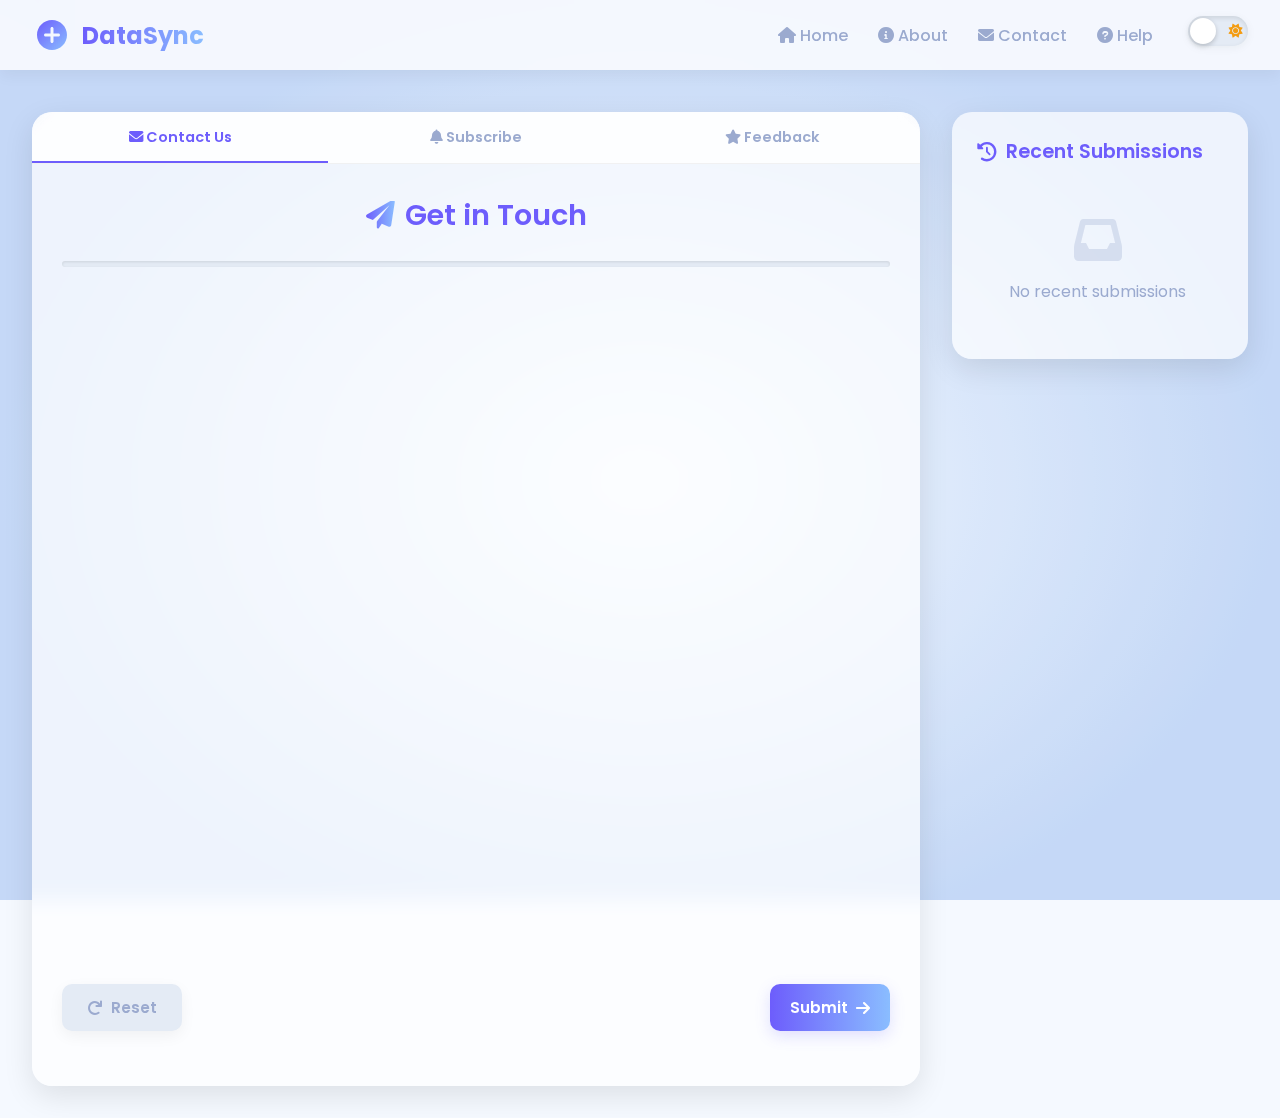
<file: Week 7/index.html>
<!DOCTYPE html>
<html lang="en">
<head>
    <meta charset="UTF-8">
    <meta name="viewport" content="width=device-width, initial-scale=1.0">
    <title>Modern AJAX Form Application</title>
    <link rel="stylesheet" href="style.css">
    <link rel="stylesheet" href="https://cdnjs.cloudflare.com/ajax/libs/font-awesome/6.0.0-beta3/css/all.min.css">
    <link href="https://fonts.googleapis.com/css2?family=Poppins:wght@300;400;500;600;700&display=swap" rel="stylesheet">
</head>
<body>
    <!-- App Header -->
    <header class="app-header">
        <div class="header-content">
            <div class="logo-container">
                <div class="logo">
                    <svg width="40" height="40" viewBox="0 0 40 40" fill="none" xmlns="http://www.w3.org/2000/svg">
                        <path d="M20 5C11.729 5 5 11.729 5 20C5 28.271 11.729 35 20 35C28.271 35 35 28.271 35 20C35 11.729 28.271 5 20 5ZM26.5 21.5H21.5V26.5C21.5 27.328 20.828 28 20 28C19.172 28 18.5 27.328 18.5 26.5V21.5H13.5C12.672 21.5 12 20.828 12 20C12 19.172 12.672 18.5 13.5 18.5H18.5V13.5C18.5 12.672 19.172 12 20 12C20.828 12 21.5 12.672 21.5 13.5V18.5H26.5C27.328 18.5 28 19.172 28 20C28 20.828 27.328 21.5 26.5 21.5Z" fill="url(#paint0_linear)"/>
                        <defs>
                            <linearGradient id="paint0_linear" x1="5" y1="5" x2="35" y2="35" gradientUnits="userSpaceOnUse">
                                <stop stop-color="#6D5DFC"/>
                                <stop offset="1" stop-color="#8ABDFF"/>
                            </linearGradient>
                        </defs>
                    </svg>
                </div>
                <h2 class="logo-text">DataSync</h2>
            </div>
            
            <div class="header-nav">
                <ul class="nav-links">
                    <li><a href="#"><i class="fas fa-home"></i> Home</a></li>
                    <li><a href="#"><i class="fas fa-info-circle"></i> About</a></li>
                    <li><a href="#"><i class="fas fa-envelope"></i> Contact</a></li>
                    <li><a href="#"><i class="fas fa-question-circle"></i> Help</a></li>
                </ul>
                
                <!-- Dark Mode Toggle -->
                <div class="theme-toggle">
                    <input type="checkbox" id="darkMode" class="toggle-checkbox">
                    <label for="darkMode" class="toggle-label">
                        <i class="fas fa-moon"></i>
                        <i class="fas fa-sun"></i>
                        <span class="toggle-ball"></span>
                    </label>
                </div>
            </div>
        </div>
    </header>

    <div class="container">
        <div class="form-wrapper">
            <!-- Form tabs -->
            <div class="form-tabs">
                <button class="tab-btn active" data-tab="contact">
                    <i class="fas fa-envelope"></i> Contact Us
                </button>
                <button class="tab-btn" data-tab="subscription">
                    <i class="fas fa-bell"></i> Subscribe
                </button>
                <button class="tab-btn" data-tab="feedback">
                    <i class="fas fa-star"></i> Feedback
                </button>
            </div>

            <div class="form-container" id="contactFormContainer">
                <h1><i class="fas fa-paper-plane"></i> Get in Touch</h1>
                
                <!-- Progress Bar -->
                <div class="progress-container">
                    <div class="progress-bar" id="formProgress"></div>
                </div>
                
                <!-- Contact Form -->
                <div class="tab-content active" data-tab="contact">
                    <form id="contactForm" class="animated-form">
                        <div class="form-group">
                            <label for="name">Full Name</label>
                            <div class="input-group">
                                <span class="input-icon"><i class="fas fa-user"></i></span>
                                <input type="text" id="name" name="name" placeholder="Enter your name" required>
                            </div>
                        </div>
                        
                        <div class="form-group">
                            <label for="email">Email Address</label>
                            <div class="input-group">
                                <span class="input-icon"><i class="fas fa-envelope"></i></span>
                                <input type="email" id="email" name="email" placeholder="Enter your email" required>
                            </div>
                        </div>
                        
                        <div class="form-group">
                            <label for="phone">Phone Number (Optional)</label>
                            <div class="input-group">
                                <span class="input-icon"><i class="fas fa-phone"></i></span>
                                <input type="tel" id="phone" name="phone" placeholder="Enter your phone number">
                            </div>
                        </div>
                        
                        <div class="form-group">
                            <label for="subject">Subject</label>
                            <div class="input-group">
                                <span class="input-icon"><i class="fas fa-tag"></i></span>
                                <select id="subject" name="subject" required>
                                    <option value="" selected disabled>Choose a subject</option>
                                    <option value="general">General Inquiry</option>
                                    <option value="support">Technical Support</option>
                                    <option value="billing">Billing Question</option>
                                    <option value="other">Other</option>
                                </select>
                            </div>
                        </div>
                        
                        <div class="form-group">
                            <label for="message">Message</label>
                            <div class="input-group textarea-group">
                                <span class="input-icon"><i class="fas fa-comment-alt"></i></span>
                                <textarea id="message" name="message" rows="4" placeholder="How can we help you?" required></textarea>
                            </div>
                            <div class="character-count">
                                <span id="currentCount">0</span>/<span id="maxCount">500</span> characters
                            </div>
                        </div>
                        
                        <div class="form-group">
                            <div class="checkbox-group">
                                <input type="checkbox" id="newsletter" name="newsletter" checked>
                                <label for="newsletter" class="checkbox-label">Subscribe to our newsletter</label>
                            </div>
                        </div>
                        
                        <div class="form-actions">
                            <button type="button" id="resetBtn" class="btn btn-secondary">
                                <i class="fas fa-redo"></i> Reset
                            </button>
                            <button type="submit" id="submitBtn" class="btn btn-primary">
                                <span class="btn-text">Submit</span>
                                <i class="fas fa-arrow-right"></i>
                            </button>
                        </div>
                    </form>
                </div>
                
                <!-- Subscription Form -->
                <div class="tab-content" data-tab="subscription">
                    <form id="subscriptionForm" class="animated-form">
                        <div class="form-group">
                            <label for="subEmail">Email Address</label>
                            <div class="input-group">
                                <span class="input-icon"><i class="fas fa-envelope"></i></span>
                                <input type="email" id="subEmail" name="email" placeholder="Enter your email" required>
                            </div>
                        </div>
                        
                        <div class="form-group">
                            <label>Interests</label>
                            <div class="checkbox-group">
                                <div class="interest-option">
                                    <input type="checkbox" id="tech" name="interests[]" value="technology">
                                    <label for="tech" class="checkbox-label">Technology</label>
                                </div>
                                <div class="interest-option">
                                    <input type="checkbox" id="business" name="interests[]" value="business">
                                    <label for="business" class="checkbox-label">Business</label>
                                </div>
                                <div class="interest-option">
                                    <input type="checkbox" id="design" name="interests[]" value="design">
                                    <label for="design" class="checkbox-label">Design</label>
                                </div>
                                <div class="interest-option">
                                    <input type="checkbox" id="marketing" name="interests[]" value="marketing">
                                    <label for="marketing" class="checkbox-label">Marketing</label>
                                </div>
                            </div>
                        </div>
                        
                        <div class="form-group">
                            <label for="frequency">Email Frequency</label>
                            <div class="input-group">
                                <span class="input-icon"><i class="fas fa-calendar-alt"></i></span>
                                <select id="frequency" name="frequency" required>
                                    <option value="daily">Daily</option>
                                    <option value="weekly" selected>Weekly</option>
                                    <option value="monthly">Monthly</option>
                                </select>
                            </div>
                        </div>
                        
                        <div class="form-actions">
                            <button type="submit" class="btn btn-primary">
                                <span class="btn-text">Subscribe</span>
                                <i class="fas fa-paper-plane"></i>
                            </button>
                        </div>
                    </form>
                </div>
                
                <!-- Feedback Form -->
                <div class="tab-content" data-tab="feedback">
                    <form id="feedbackForm" class="animated-form">
                        <div class="form-group">
                            <label>Rate your experience</label>
                            <div class="rating">
                                <input type="radio" name="rating" id="rating-5" value="5">
                                <label for="rating-5" class="fas fa-star"></label>
                                <input type="radio" name="rating" id="rating-4" value="4">
                                <label for="rating-4" class="fas fa-star"></label>
                                <input type="radio" name="rating" id="rating-3" value="3">
                                <label for="rating-3" class="fas fa-star"></label>
                                <input type="radio" name="rating" id="rating-2" value="2">
                                <label for="rating-2" class="fas fa-star"></label>
                                <input type="radio" name="rating" id="rating-1" value="1">
                                <label for="rating-1" class="fas fa-star"></label>
                            </div>
                        </div>
                        
                        <div class="form-group">
                            <label for="feedbackType">Type of Feedback</label>
                            <div class="input-group">
                                <span class="input-icon"><i class="fas fa-tag"></i></span>
                                <select id="feedbackType" name="feedbackType" required>
                                    <option value="" selected disabled>Select feedback type</option>
                                    <option value="compliment">Compliment</option>
                                    <option value="suggestion">Suggestion</option>
                                    <option value="complaint">Complaint</option>
                                </select>
                            </div>
                        </div>
                        
                        <div class="form-group">
                            <label for="feedbackMessage">Your Feedback</label>
                            <div class="input-group textarea-group">
                                <span class="input-icon"><i class="fas fa-comment-alt"></i></span>
                                <textarea id="feedbackMessage" name="feedbackMessage" rows="4" placeholder="Please share your thoughts" required></textarea>
                            </div>
                        </div>
                        
                        <div class="form-actions">
                            <button type="submit" class="btn btn-primary">
                                <span class="btn-text">Send Feedback</span>
                                <i class="fas fa-check"></i>
                            </button>
                        </div>
                    </form>
                </div>
            </div>
            
            <div id="response" class="response-message"></div>
            
            <!-- Loading animation -->
            <div id="loading" class="loading-animation">
                <svg class="spinner" viewBox="0 0 50 50">
                    <circle class="path" cx="25" cy="25" r="20" fill="none" stroke-width="5"></circle>
                </svg>
                <p>Processing your request...</p>
            </div>
            
            <!-- Success animation container -->
            <div id="successAnimation" class="success-animation">
                <div class="checkmark-circle">
                    <div class="background"></div>
                    <div class="checkmark draw"></div>
                </div>
                <h2>Thank You!</h2>
                <p>Your form has been submitted successfully.</p>
                <button id="newFormBtn" class="btn btn-primary">Submit Another</button>
            </div>
        </div>
        
        <!-- Recent submissions panel -->
        <div class="recent-submissions">
            <h3><i class="fas fa-history"></i> Recent Submissions</h3>
            <div id="submissionsList" class="submissions-list">
                <!-- Submissions will be populated here via JavaScript -->
                <div class="empty-state">
                    <i class="fas fa-inbox"></i>
                    <p>No recent submissions</p>
                </div>
            </div>
        </div>
    </div>
    
    <script src="script.js"></script>
</body>
</html>
</file>
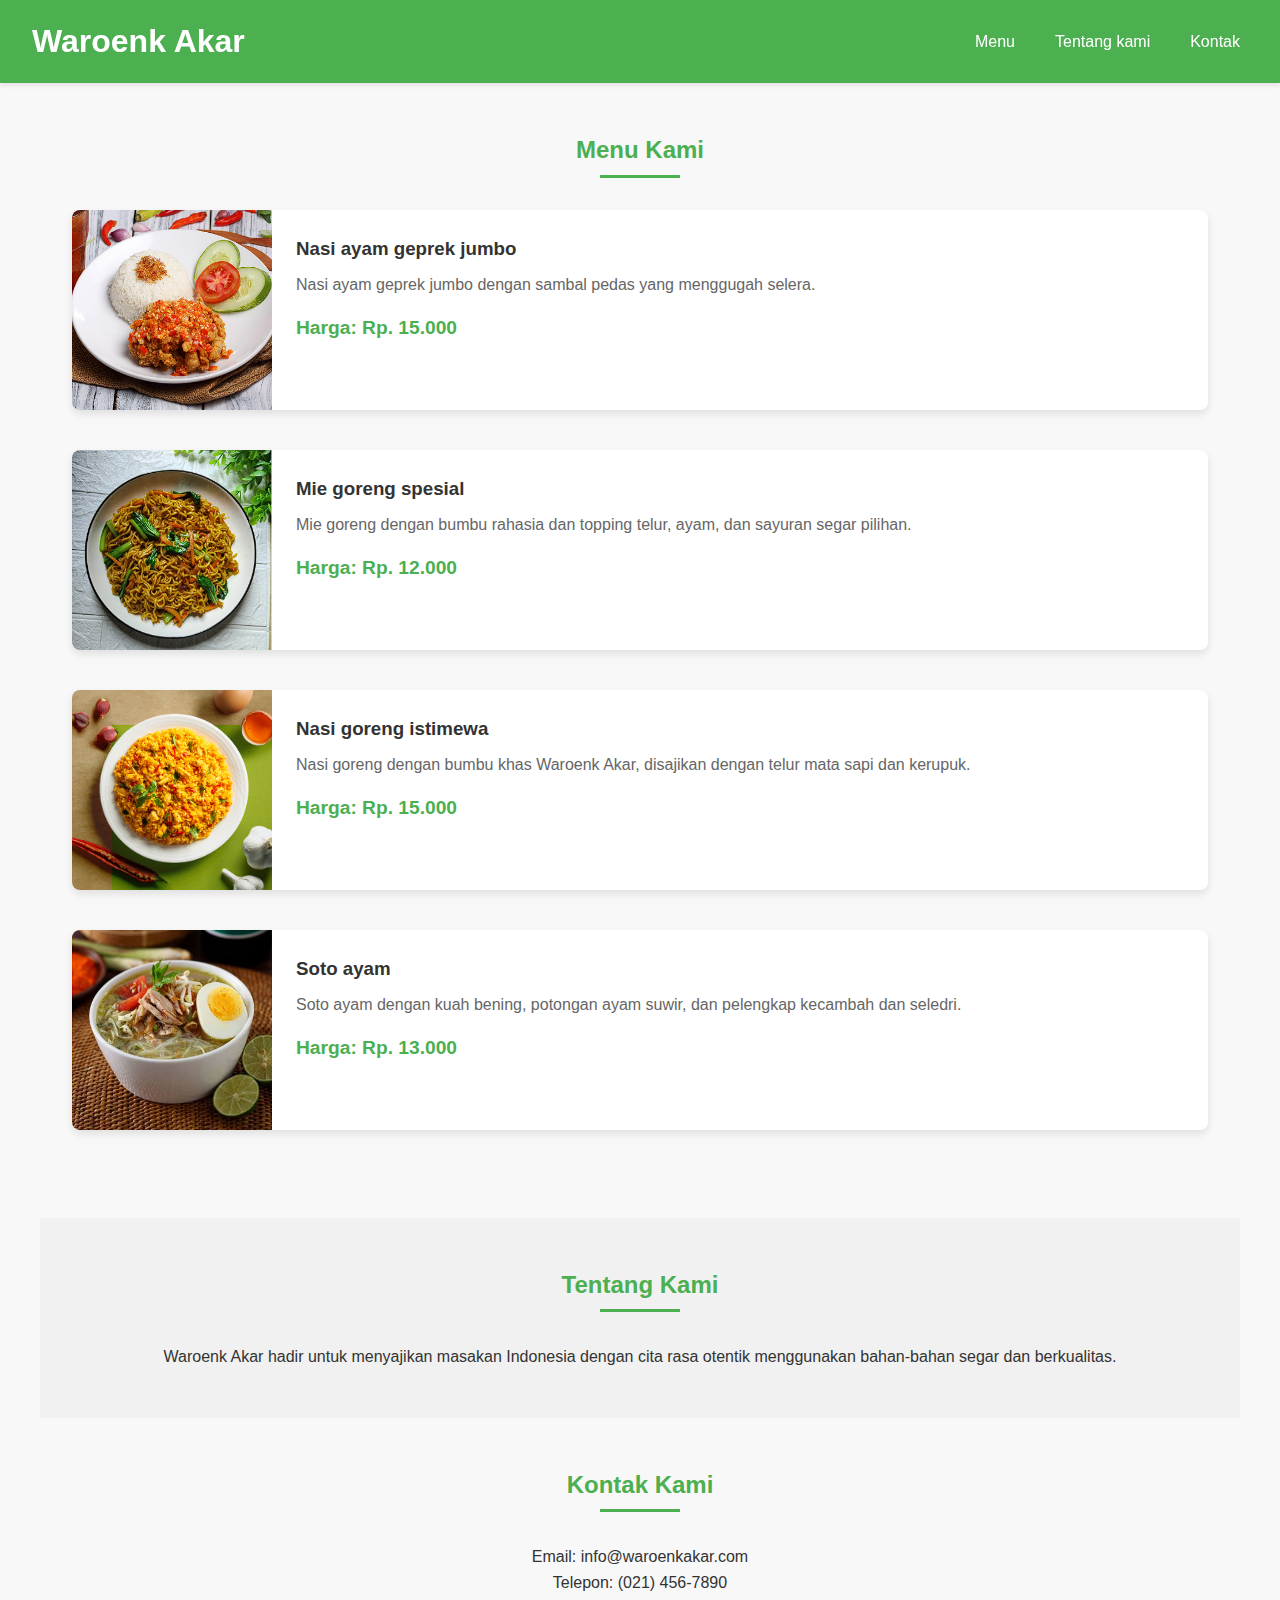
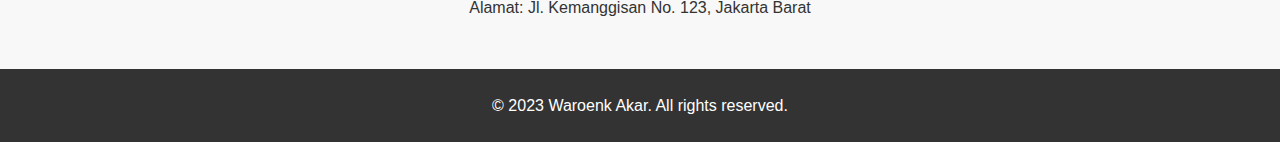
<file: Week 4/restaurant-menu-website/index.html>
<!DOCTYPE html>
<html lang="en">
<head>
    <meta charset="UTF-8">
    <meta name="viewport" content="width=device-width, initial-scale=1.0">
    <title>Warunk Akar</title>
    <link rel="stylesheet" href="css/style.css">
    <link rel="stylesheet" href="css/responsive.css">
</head>
<body>
    <header>
        <h1>Waroenk Akar</h1>
        <nav>
            <ul>
                <li class="nav-list"><a href="#menu">Menu</a></li>
                <li class="nav-list"><a href="#about">Tentang kami</a></li>
                <li class="nav-list"><a href="#contact">Kontak</a></li>
            </ul>
        </nav>
    </header>

    <section id="menu">
        <h2>Menu Kami</h2>
        <div class="menu-item">
            <img src="src\images\ayam-geprek-jumbo.png" alt="Nasi ayam geprek jumbo">
            <div class="menu-content">
                <h3>Nasi ayam geprek jumbo</h3>
                <p>Nasi ayam geprek jumbo dengan sambal pedas yang menggugah selera.</p>
                <span class="price">Harga: Rp. 15.000</span>
            </div>
        </div>
        <div class="menu-item">
            <img src="src/images/mie-goreng.png" alt="Mie goreng spesial">
            <div class="menu-content">
                <h3>Mie goreng spesial</h3>
                <p>Mie goreng dengan bumbu rahasia dan topping telur, ayam, dan sayuran segar pilihan.</p>
                <span class="price">Harga: Rp. 12.000</span>
            </div>
        </div>
        <div class="menu-item">
            <img src="src/images/nasi-goreng.png" alt="Nasi goreng istimewa">
            <div class="menu-content">
                <h3>Nasi goreng istimewa</h3>
                <p>Nasi goreng dengan bumbu khas Waroenk Akar, disajikan dengan telur mata sapi dan kerupuk.</p>
                <span class="price">Harga: Rp. 15.000</span>
            </div>
        </div>
        <div class="menu-item">
            <img src="src/images/soto-ayam.png" alt="Soto ayam">
            <div class="menu-content">
                <h3>Soto ayam</h3>
                <p>Soto ayam dengan kuah bening, potongan ayam suwir, dan pelengkap kecambah dan seledri.</p>
                <span class="price">Harga: Rp. 13.000</span>
            </div>
        </div>
    </section>

    <section id="about">
        <h2>Tentang Kami</h2>
        <p>Waroenk Akar hadir untuk menyajikan masakan Indonesia dengan cita rasa otentik menggunakan bahan-bahan segar dan berkualitas.</p>
    </section>

    <section id="contact">
        <h2>Kontak Kami</h2>
        <p>Email: info@waroenkakar.com</p>
        <p>Telepon: (021) 456-7890</p>
        <p>Alamat: Jl. Kemanggisan No. 123, Jakarta Barat</p>
    </section>

    <footer>
        <p>&copy; 2023 Waroenk Akar. All rights reserved.</p>
    </footer>

    <script src="js/script.js"></script>
</body>
</html>
</file>
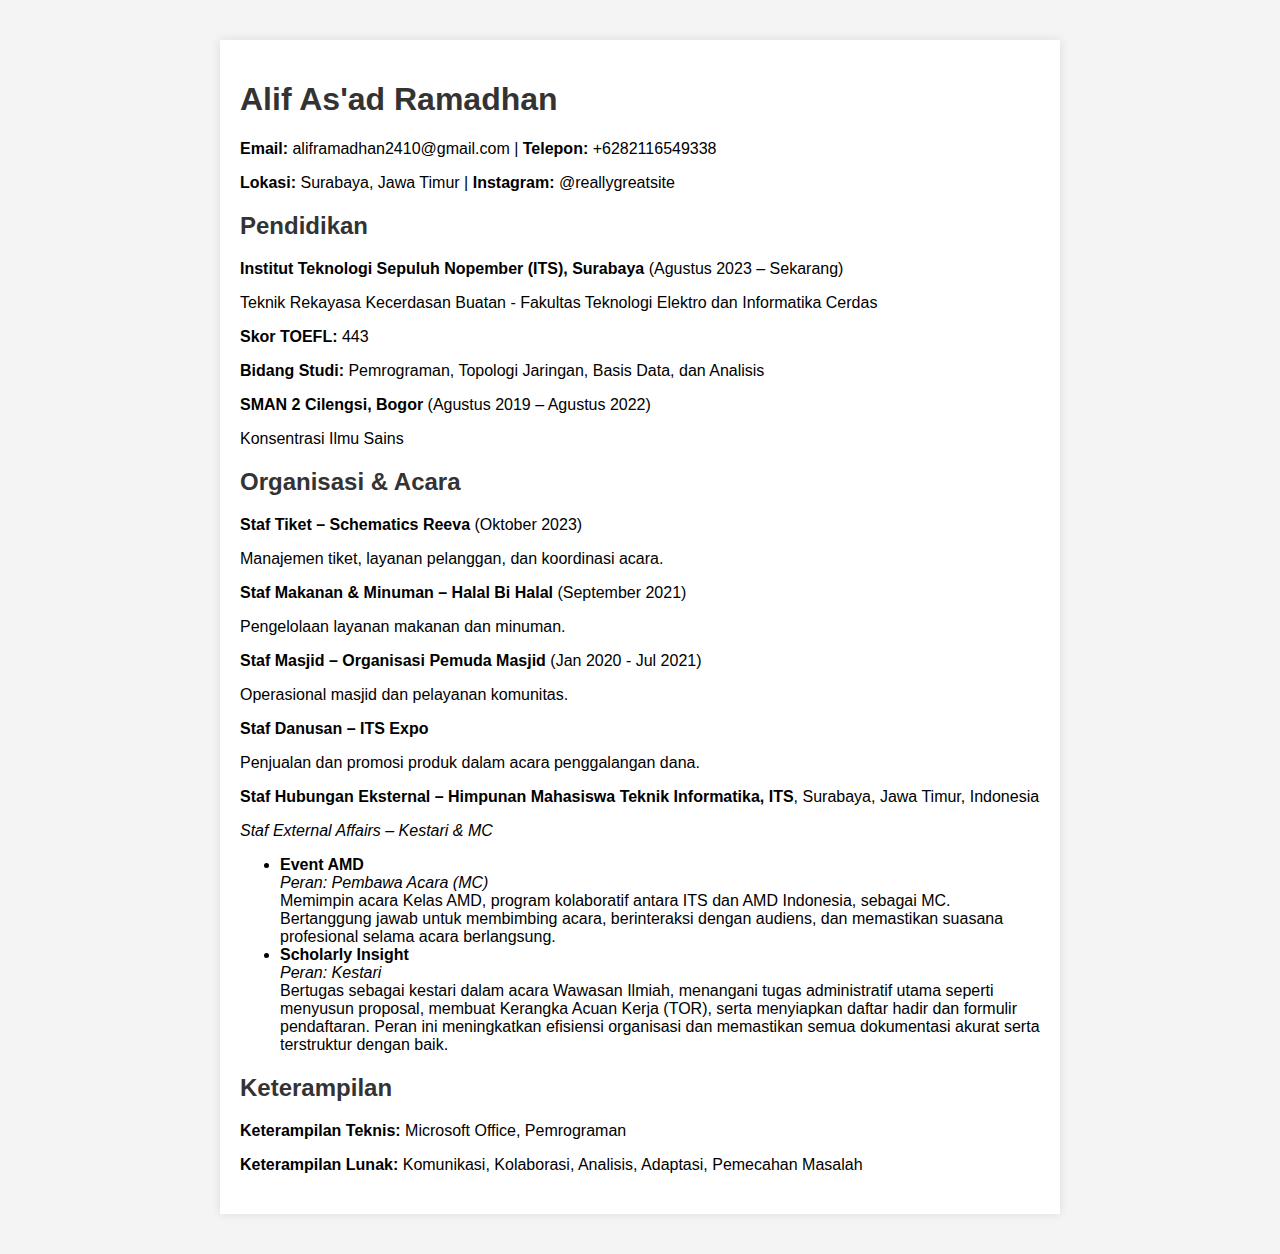
<file: Week1/CV.html>
<!DOCTYPE html>
<html lang="id">
<head>
    <meta charset="UTF-8">
    <meta name="viewport" content="width=device-width, initial-scale=1.0">
    <title>CV Alif As'ad Ramadhan</title>
    <style>
        body {
            font-family: Arial, sans-serif;
            margin: 20px;
            padding: 20px;
            background-color: #f4f4f4;
        }
        .container {
            max-width: 800px;
            margin: auto;
            background: white;
            padding: 20px;
            box-shadow: 0 0 10px rgba(0, 0, 0, 0.1);
        }
        h1, h2 {
            color: #333;
        }
        .section {
            margin-bottom: 20px;
        }
    </style>
</head>
<body>
    <div class="container">
        <h1>Alif As'ad Ramadhan</h1>
        <p><strong>Email:</strong> aliframadhan2410@gmail.com | <strong>Telepon:</strong> +6282116549338</p>
        <p><strong>Lokasi:</strong> Surabaya, Jawa Timur | <strong>Instagram:</strong> @reallygreatsite</p>
        
        <div class="section">
            <h2>Pendidikan</h2>
            <p><strong>Institut Teknologi Sepuluh Nopember (ITS), Surabaya</strong> (Agustus 2023 – Sekarang)</p>
            <p>Teknik Rekayasa Kecerdasan Buatan - Fakultas Teknologi Elektro dan Informatika Cerdas</p>
            <p><strong>Skor TOEFL:</strong> 443</p>
            <p><strong>Bidang Studi:</strong> Pemrograman, Topologi Jaringan, Basis Data, dan Analisis</p>
            <p><strong>SMAN 2 Cilengsi, Bogor</strong> (Agustus 2019 – Agustus 2022)</p>
            <p>Konsentrasi Ilmu Sains</p>
        </div>

        <div class="section">
            <h2>Organisasi & Acara</h2>
            <p><strong>Staf Tiket – Schematics Reeva</strong> (Oktober 2023)</p>
            <p>Manajemen tiket, layanan pelanggan, dan koordinasi acara.</p>
            <p><strong>Staf Makanan & Minuman – Halal Bi Halal</strong> (September 2021)</p>
            <p>Pengelolaan layanan makanan dan minuman.</p>
            <p><strong>Staf Masjid – Organisasi Pemuda Masjid</strong> (Jan 2020 - Jul 2021)</p>
            <p>Operasional masjid dan pelayanan komunitas.</p>
            <p><strong>Staf Danusan – ITS Expo</strong></p>
            <p>Penjualan dan promosi produk dalam acara penggalangan dana.</p>
            <p><strong>Staf Hubungan Eksternal – Himpunan Mahasiswa Teknik Informatika, ITS</strong>, Surabaya, Jawa Timur, Indonesia</p>
            <p><em>Staf External Affairs – Kestari & MC</em></p>
            <ul>
                <li><strong>Event AMD</strong><br>
                    <em>Peran: Pembawa Acara (MC)</em><br>
                    Memimpin acara Kelas AMD, program kolaboratif antara ITS dan AMD Indonesia, sebagai MC. Bertanggung jawab untuk membimbing acara, berinteraksi dengan audiens, dan memastikan suasana profesional selama acara berlangsung.
                </li>
                <li><strong>Scholarly Insight</strong><br>
                    <em>Peran: Kestari</em><br>
                    Bertugas sebagai kestari dalam acara Wawasan Ilmiah, menangani tugas administratif utama seperti menyusun proposal, membuat Kerangka Acuan Kerja (TOR), serta menyiapkan daftar hadir dan formulir pendaftaran. Peran ini meningkatkan efisiensi organisasi dan memastikan semua dokumentasi akurat serta terstruktur dengan baik.
                </li>
            </ul>
        </div>

        <div class="section">
            <h2>Keterampilan</h2>
            <p><strong>Keterampilan Teknis:</strong> Microsoft Office, Pemrograman</p>
            <p><strong>Keterampilan Lunak:</strong> Komunikasi, Kolaborasi, Analisis, Adaptasi, Pemecahan Masalah</p>
        </div>
    </div>
</body>
</html>
</file>
<file: Week 7/style.css>
@import url('https://fonts.googleapis.com/css2?family=Poppins:wght@300;400;500;600;700&display=swap');

:root {
    --primary-light: #8abdff;
    --primary: #6d5dfc;
    --primary-dark: #5b0eeb;
    --white: #FFFFFF;
    --greyLight-1: #E4EBF5;
    --greyLight-2: #c8d0e7;
    --greyLight-3: #bec8e4;
    --greyDark: #9baacf;
    --background: #f5f9ff;
    --dark-bg: #1a1f36;
    --dark-surface: #24293e;
    --dark-text: #e4ebfa;
}

* {
    box-sizing: border-box;
    margin: 0;
    padding: 0;
    font-family: 'Poppins', sans-serif;
}

body {
    background: var(--background);
    color: #444;
    min-height: 100vh;
    padding: 2rem;
    position: relative;
    transition: all 0.3s;
    overflow-x: hidden;
}

body::before {
    content: "";
    position: fixed;
    top: 0;
    left: 0;
    height: 100%;
    width: 100%;
    background: url("data:image/svg+xml,%3Csvg xmlns='http://www.w3.org/2000/svg' viewBox='0 0 2000 1500'%3E%3Cdefs%3E%3CradialGradient id='a' gradientUnits='objectBoundingBox'%3E%3Cstop offset='0' stop-color='%23f3f9ff'/%3E%3Cstop offset='1' stop-color='%23b9d0f5'/%3E%3C/radialGradient%3E%3ClinearGradient id='b' gradientUnits='objectBoundingBox' x1='0' y1='0' x2='1' y2='1'%3E%3Cstop offset='0' stop-color='%236d5dfc'/%3E%3Cstop offset='1' stop-color='%238abdff'/%3E%3C/linearGradient%3E%3C/defs%3E%3Crect fill='url(%23a)' width='2000' height='1500'/%3E%3Cg fill-opacity='.07'%3E%3Cpolygon fill='url(%23b)' points='100 57.1 0 0 0 0 0 0 0 0 0 0 100 0 100 100 100 100'/%3E%3C/g%3E%3C/svg%3E");
    background-attachment: fixed;
    background-size: cover;
    z-index: -1;
    opacity: 0.8;
}

body.dark-mode {
    background: var(--dark-bg);
    color: var(--dark-text);
}

.container {
    display: grid;
    grid-template-columns: 1fr;
    grid-gap: 2rem;
    width: 100%;
    max-width: 1400px;
    margin: 0 auto;
    padding-top: 80px; /* Space for header */
}

@media (min-width: 992px) {
    .container {
        grid-template-columns: 3fr 1fr;
    }
}

/* Header */
.app-header {
    position: fixed;
    top: 0;
    left: 0;
    width: 100%;
    z-index: 1000;
    background: rgba(255, 255, 255, 0.8);
    backdrop-filter: blur(10px);
    -webkit-backdrop-filter: blur(10px);
    box-shadow: 0 5px 15px rgba(0, 0, 0, 0.05);
    transition: all 0.3s ease;
    padding: 15px 0;
}

body.dark-mode .app-header {
    background: rgba(36, 41, 62, 0.8);
    box-shadow: 0 5px 15px rgba(0, 0, 0, 0.2);
}

.header-content {
    max-width: 1400px;
    margin: 0 auto;
    padding: 0 2rem;
    display: flex;
    justify-content: space-between;
    align-items: center;
}

.logo-container {
    display: flex;
    align-items: center;
}

.logo {
    height: 40px;
    margin-right: 10px;
}

.logo-text {
    font-size: 1.5rem;
    font-weight: 700;
    margin: 0;
    background: linear-gradient(to right, var(--primary), var(--primary-light));
    -webkit-background-clip: text;
    -webkit-text-fill-color: transparent;
}

.header-nav {
    display: flex;
    align-items: center;
}

.nav-links {
    list-style: none;
    display: flex;
    margin-right: 20px;
}

.nav-links li {
    margin: 0 15px;
}

.nav-links a {
    text-decoration: none;
    color: var(--greyDark);
    font-weight: 500;
    position: relative;
    transition: all 0.3s ease;
}

.nav-links a:hover {
    color: var(--primary);
}

.nav-links a::after {
    content: '';
    position: absolute;
    bottom: -5px;
    left: 0;
    width: 0;
    height: 2px;
    background: var(--primary);
    transition: width 0.3s ease;
}

.nav-links a:hover::after {
    width: 100%;
}

/* Theme toggle */
.theme-toggle {
    position: relative;
    display: flex;
    align-items: center;
    z-index: 1000;
}

.toggle-checkbox {
    opacity: 0;
    position: absolute;
}

.toggle-label {
    width: 60px;
    height: 30px;
    background: var(--greyLight-1);
    border-radius: 50px;
    position: relative;
    padding: 5px;
    cursor: pointer;
    display: flex;
    justify-content: space-between;
    align-items: center;
    box-shadow: inset 0 2px 5px rgba(0, 0, 0, 0.1),
                0 2px 10px rgba(0, 0, 0, 0.05);
}

.toggle-label .fa-moon {
    color: #f1c40f;
    font-size: 14px;
    margin-right: 5px;
}

.toggle-label .fa-sun {
    color: #f39c12;
    font-size: 14px;
    margin-left: 5px;
}

.toggle-ball {
    position: absolute;
    top: 2px;
    left: 2px;
    width: 26px;
    height: 26px;
    border-radius: 50%;
    background: white;
    box-shadow: 0 2px 5px rgba(0, 0, 0, 0.2);
    transition: transform 0.3s ease;
}

.toggle-checkbox:checked + .toggle-label .toggle-ball {
    transform: translateX(30px);
}

.toggle-checkbox:checked + .toggle-label {
    background: var(--dark-surface);
}

/* Form wrapper */
.form-wrapper {
    background: rgba(255, 255, 255, 0.7);
    backdrop-filter: blur(10px);
    -webkit-backdrop-filter: blur(10px);
    border-radius: 20px;
    box-shadow: 0 10px 30px rgba(0, 0, 0, 0.1);
    overflow: hidden;
    transition: all 0.3s ease;
    position: relative;
}

body.dark-mode .form-wrapper {
    background: rgba(36, 41, 62, 0.7);
    box-shadow: 0 10px 30px rgba(0, 0, 0, 0.2);
}

.form-wrapper:hover {
    transform: translateY(-5px);
    box-shadow: 0 15px 35px rgba(0, 0, 0, 0.2);
}

/* Form tabs */
.form-tabs {
    display: flex;
    background: rgba(255, 255, 255, 0.5);
    backdrop-filter: blur(5px);
    -webkit-backdrop-filter: blur(5px);
    border-bottom: 1px solid rgba(0, 0, 0, 0.05);
    overflow-x: auto;
    -ms-overflow-style: none; /* IE and Edge */
    scrollbar-width: none; /* Firefox */
}

.form-tabs::-webkit-scrollbar {
    display: none; /* Chrome, Safari and Opera */
}

body.dark-mode .form-tabs {
    background: rgba(36, 41, 62, 0.5);
    border-bottom: 1px solid rgba(255, 255, 255, 0.05);
}

.tab-btn {
    background: transparent;
    border: none;
    padding: 15px 25px;
    font-size: 0.9rem;
    font-weight: 600;
    color: var(--greyDark);
    cursor: pointer;
    transition: all 0.3s ease;
    flex: 1;
    text-align: center;
    position: relative;
    white-space: nowrap;
}

body.dark-mode .tab-btn {
    color: var(--greyLight-3);
}

.tab-btn:focus {
    outline: none;
}

.tab-btn.active {
    color: var(--primary);
}

.tab-btn::after {
    content: '';
    position: absolute;
    bottom: -1px;
    left: 0;
    width: 100%;
    height: 3px;
    background: var(--primary);
    transform: scaleX(0);
    transition: transform 0.3s ease;
}

.tab-btn.active::after {
    transform: scaleX(1);
}

/* Form container */
.form-container {
    padding: 30px;
    overflow: hidden;
}

body.dark-mode .form-container {
    color: var(--dark-text);
}

h1 {
    font-size: 1.8rem;
    font-weight: 600;
    color: var(--primary);
    margin-bottom: 1.5rem;
    display: flex;
    align-items: center;
    justify-content: center;
    text-align: center;
}

h1 i {
    margin-right: 10px;
    background: linear-gradient(to right, var(--primary), var(--primary-light));
    -webkit-background-clip: text;
    -webkit-text-fill-color: transparent;
}

/* Progress container */
.progress-container {
    width: 100%;
    height: 6px;
    background: var(--greyLight-1);
    margin-bottom: 30px;
    border-radius: 3px;
    overflow: hidden;
    box-shadow: inset 0 1px 3px rgba(0, 0, 0, 0.1);
}

.progress-bar {
    height: 100%;
    background: linear-gradient(to right, var(--primary), var(--primary-light));
    width: 0;
    transition: width 0.3s ease;
    border-radius: 3px;
}

/* Tab content */
.tab-content {
    display: none;
    animation: fadeIn 0.5s ease forwards;
}

.tab-content.active {
    display: block;
}

/* Form groups */
.form-group {
    margin-bottom: 25px;
    position: relative;
    transition: all 0.3s ease;
    opacity: 0;
    transform: translateY(20px);
}

.form-group.fade-in {
    opacity: 1;
    transform: translateY(0);
}

@keyframes staggeredFadeIn {
    0% {
        opacity: 0;
        transform: translateY(20px);
    }
    100% {
        opacity: 1;
        transform: translateY(0);
    }
}

.form-group:nth-child(1) {
    animation: staggeredFadeIn 0.5s ease forwards 0.1s;
}

.form-group:nth-child(2) {
    animation: staggeredFadeIn 0.5s ease forwards 0.2s;
}

.form-group:nth-child(3) {
    animation: staggeredFadeIn 0.5s ease forwards 0.3s;
}

.form-group:nth-child(4) {
    animation: staggeredFadeIn 0.5s ease forwards 0.4s;
}

.form-group:nth-child(5) {
    animation: staggeredFadeIn 0.5s ease forwards 0.5s;
}

.form-group:nth-child(6) {
    animation: staggeredFadeIn 0.5s ease forwards 0.6s;
}

label {
    display: block;
    margin-bottom: 8px;
    font-weight: 500;
    color: var(--greyDark);
    transition: all 0.3s;
    font-size: 0.95rem;
}

body.dark-mode label {
    color: var(--greyLight-2);
}

/* Input groups */
.input-group {
    position: relative;
    display: flex;
    border-radius: 10px;
    background: var(--greyLight-1);
    box-shadow: inset 0 2px 5px rgba(0, 0, 0, 0.05);
    transition: all 0.3s ease;
}

body.dark-mode .input-group {
    background: var(--dark-surface);
    box-shadow: inset 0 2px 5px rgba(0, 0, 0, 0.2);
}

.input-group:focus-within {
    box-shadow: 0 0 0 3px rgba(109, 93, 252, 0.2);
}

.input-icon {
    display: flex;
    align-items: center;
    justify-content: center;
    padding: 0 15px;
    color: var(--greyDark);
    font-size: 1.1rem;
}

body.dark-mode .input-icon {
    color: var(--greyLight-3);
}

input,
textarea,
select {
    width: 100%;
    padding: 12px 15px;
    border: none;
    background: transparent;
    font-size: 0.95rem;
    color: #444;
    transition: all 0.3s;
}

body.dark-mode input,
body.dark-mode textarea,
body.dark-mode select {
    color: var(--dark-text);
}

input:focus,
textarea:focus,
select:focus {
    outline: none;
}

textarea {
    resize: vertical;
    min-height: 100px;
}

.textarea-group {
    align-items: flex-start;
}

.textarea-group .input-icon {
    padding-top: 12px;
}

/* Character count */
.character-count {
    margin-top: 5px;
    text-align: right;
    font-size: 0.8rem;
    color: var(--greyDark);
}

body.dark-mode .character-count {
    color: var(--greyLight-3);
}

/* Checkbox and radio styling */
.checkbox-group {
    display: flex;
    flex-wrap: wrap;
    gap: 10px;
}

.checkbox-group input[type="checkbox"],
.checkbox-group input[type="radio"] {
    position: absolute;
    opacity: 0;
    width: 0;
    height: 0;
}

.checkbox-label {
    display: inline-flex;
    align-items: center;
    cursor: pointer;
    padding: 10px 15px;
    border-radius: 8px;
    background: var(--greyLight-1);
    box-shadow: 0 2px 5px rgba(0, 0, 0, 0.05);
    transition: all 0.3s ease;
    font-weight: 400;
    font-size: 0.9rem;
}

body.dark-mode .checkbox-label {
    background: var(--dark-surface);
}

.checkbox-label::before {
    content: '';
    width: 18px;
    height: 18px;
    margin-right: 10px;
    background: white;
    border: 2px solid var(--greyLight-3);
    border-radius: 3px;
    transition: all 0.3s ease;
    display: flex;
    align-items: center;
    justify-content: center;
    box-shadow: inset 0 1px 3px rgba(0, 0, 0, 0.05);
}

body.dark-mode .checkbox-label::before {
    background: var(--dark-bg);
    border: 2px solid var(--greyDark);
}

.checkbox-group input[type="checkbox"]:checked + .checkbox-label::before {
    background: var(--primary);
    border-color: var(--primary);
    background-image: url("data:image/svg+xml,%3Csvg xmlns='http://www.w3.org/2000/svg' width='24' height='24' viewBox='0 0 24 24' fill='none' stroke='white' stroke-width='2' stroke-linecap='round' stroke-linejoin='round'%3E%3Cpolyline points='20 6 9 17 4 12'%3E%3C/polyline%3E%3C/svg%3E");
    background-size: 12px;
    background-repeat: no-repeat;
    background-position: center;
}

.interest-option {
    flex: 1 1 calc(50% - 10px);
}

/* Rating stars */
.rating {
    display: flex;
    flex-direction: row-reverse;
    justify-content: center;
    gap: 10px;
}

.rating input {
    display: none;
}

.rating label {
    cursor: pointer;
    font-size: 28px;
    color: var(--greyLight-3);
    transition: all 0.3s;
}

.rating label:hover,
.rating label:hover ~ label,
.rating input:checked ~ label {
    color: #f39c12;
    transform: scale(1.1);
}

/* Form actions */
.form-actions {
    display: flex;
    justify-content: space-between;
    margin-top: 30px;
    gap: 15px;
}

/* Buttons */
.btn {
    padding: 12px 20px;
    border-radius: 10px;
    font-weight: 600;
    font-size: 0.95rem;
    cursor: pointer;
    transition: all 0.3s ease;
    display: flex;
    align-items: center;
    justify-content: center;
    gap: 8px;
    border: none;
    position: relative;
    overflow: hidden;
    min-width: 120px;
}

.btn i {
    font-size: 1rem;
}

.btn-primary {
    background: linear-gradient(to right, var(--primary), var(--primary-light));
    color: white;
    box-shadow: 0 5px 15px rgba(109, 93, 252, 0.2);
}

.btn-secondary {
    background: var(--greyLight-1);
    color: var(--greyDark);
    box-shadow: 0 5px 15px rgba(0, 0, 0, 0.05);
}

body.dark-mode .btn-secondary {
    background: var(--dark-surface);
    color: var(--greyLight-2);
}

.btn:hover {
    transform: translateY(-3px);
    box-shadow: 0 7px 20px rgba(0, 0, 0, 0.1);
}

.btn:active {
    transform: translateY(0);
}

.btn::before {
    content: '';
    position: absolute;
    top: 0;
    left: 0;
    width: 100%;
    height: 100%;
    background: linear-gradient(120deg, 
        transparent, 
        rgba(255, 255, 255, 0.2), 
        transparent);
    transform: translateX(-100%);
    transition: all 0.3s;
}

.btn:hover::before {
    transform: translateX(100%);
}

/* Response message */
.response-message {
    margin-top: 25px;
    padding: 0;
    border-radius: 10px;
    text-align: center;
    font-weight: 500;
    opacity: 0;
    height: 0;
    transition: all 0.5s;
    overflow: hidden;
}

.response-message.success {
    background-color: rgba(46, 204, 113, 0.1);
    color: #27ae60;
    border: 1px solid rgba(46, 204, 113, 0.2);
    opacity: 1;
    height: auto;
    padding: 15px;
    animation: pulse 2s infinite;
}

.response-message.error {
    background-color: rgba(231, 76, 60, 0.1);
    color: #e74c3c;
    border: 1px solid rgba(231, 76, 60, 0.2);
    opacity: 1;
    height: auto;
    padding: 15px;
}

@keyframes pulse {
    0% { box-shadow: 0 0 0 0 rgba(46, 204, 113, 0.4); }
    70% { box-shadow: 0 0 0 10px rgba(46, 204, 113, 0); }
    100% { box-shadow: 0 0 0 0 rgba(46, 204, 113, 0); }
}

/* Loading animation */
.loading-animation {
    display: none;
    flex-direction: column;
    align-items: center;
    justify-content: center;
    padding: 30px;
    position: absolute;
    top: 0;
    left: 0;
    width: 100%;
    height: 100%;
    background: rgba(255, 255, 255, 0.9);
    backdrop-filter: blur(5px);
    z-index: 10;
}

body.dark-mode .loading-animation {
    background: rgba(26, 31, 54, 0.9);
}

.spinner {
    width: 50px;
    height: 50px;
    animation: rotate 2s linear infinite;
    transform-origin: center center;
}

.spinner .path {
    stroke: var(--primary);
    stroke-linecap: round;
    animation: dash 1.5s ease-in-out infinite;
}

@keyframes rotate {
    100% { transform: rotate(360deg); }
}

@keyframes dash {
    0% {
        stroke-dasharray: 1, 150;
        stroke-dashoffset: 0;
    }
    50% {
        stroke-dasharray: 90, 150;
        stroke-dashoffset: -35;
    }
    100% {
        stroke-dasharray: 90, 150;
        stroke-dashoffset: -124;
    }
}

.loading-animation p {
    margin-top: 20px;
    font-weight: 500;
    color: var(--greyDark);
}

body.dark-mode .loading-animation p {
    color: var(--greyLight-2);
}

/* Success animation */
.success-animation {
    display: none;
    flex-direction: column;
    align-items: center;
    justify-content: center;
    padding: 40px;
    text-align: center;
    position: absolute;
    top: 0;
    left: 0;
    width: 100%;
    height: 100%;
    background: white;
    z-index: 20;
    animation: fadeIn 0.5s ease;
}

body.dark-mode .success-animation {
    background: var(--dark-bg);
}

.checkmark-circle {
    width: 80px;
    height: 80px;
    position: relative;
    margin-bottom: 20px;
}

.background {
    width: 100%;
    height: 100%;
    border-radius: 50%;
    background: var(--primary);
    opacity: 0.1;
}

.checkmark {
    width: 100%;
    height: 100%;
    position: absolute;
    top: 0;
    left: 0;
    display: flex;
    align-items: center;
    justify-content: center;
}

.checkmark.draw:after {
    animation-delay: 100ms;
    animation-duration: 1s;
    animation-timing-function: ease;
    animation-name: checkmark;
    transform: scaleX(-1) rotate(135deg);
    opacity: 1;
}

.checkmark:after {
    opacity: 0;
    height: 40px;
    width: 20px;
    transform-origin: left top;
    border-right: 5px solid var(--primary);
    border-top: 5px solid var(--primary);
    content: '';
    position: absolute;
    top: 45%;
    left: 38%;
}

@keyframes checkmark {
    0% {
        height: 0;
        width: 0;
        opacity: 1;
    }
    20% {
        height: 0;
        width: 20px;
        opacity: 1;
    }
    40% {
        height: 40px;
        width: 20px;
        opacity: 1;
    }
    100% {
        height: 40px;
        width: 20px;
        opacity: 1;
    }
}

.success-animation h2 {
    color: var(--primary);
    font-size: 1.8rem;
    margin-bottom: 10px;
}

.success-animation p {
    color: var(--greyDark);
    margin-bottom: 25px;
}

body.dark-mode .success-animation p {
    color: var(--greyLight-2);
}

/* Recent submissions */
.recent-submissions {
    background: rgba(255, 255, 255, 0.7);
    backdrop-filter: blur(10px);
    -webkit-backdrop-filter: blur(10px);
    border-radius: 20px;
    box-shadow: 0 10px 30px rgba(0, 0, 0, 0.1);
    padding: 25px;
    transition: all 0.3s ease;
    height: fit-content;
}

body.dark-mode .recent-submissions {
    background: rgba(36, 41, 62, 0.7);
    box-shadow: 0 10px 30px rgba(0, 0, 0, 0.2);
}

.recent-submissions h3 {
    font-size: 1.2rem;
    font-weight: 600;
    margin-bottom: 20px;
    color: var(--primary);
    display: flex;
    align-items: center;
    gap: 10px;
}

.submissions-list {
    display: flex;
    flex-direction: column;
    gap: 15px;
    max-height: 400px;
    overflow-y: auto;
    padding-right: 5px;
}

.submissions-list::-webkit-scrollbar {
    width: 5px;
}

.submissions-list::-webkit-scrollbar-track {
    background: var(--greyLight-1);
    border-radius: 10px;
}

.submissions-list::-webkit-scrollbar-thumb {
    background: var(--greyLight-3);
    border-radius: 10px;
}

body.dark-mode .submissions-list::-webkit-scrollbar-track {
    background: var(--dark-surface);
}

body.dark-mode .submissions-list::-webkit-scrollbar-thumb {
    background: var(--greyDark);
}

.submission-item {
    background: white;
    border-radius: 10px;
    padding: 15px;
    box-shadow: 0 5px 15px rgba(0, 0, 0, 0.05);
    transition: all 0.3s;
}

body.dark-mode .submission-item {
    background: var(--dark-surface);
}

.submission-item:hover {
    transform: translateY(-3px);
    box-shadow: 0 7px 20px rgba(0, 0, 0, 0.1);
}

.submission-header {
    display: flex;
    justify-content: space-between;
    align-items: center;
    margin-bottom: 10px;
}

.submission-name {
    font-weight: 600;
    color: var(--primary);
}

.submission-time {
    font-size: 0.8rem;
    color: var(--greyDark);
}

body.dark-mode .submission-time {
    color: var(--greyLight-3);
}

.submission-email {
    font-size: 0.85rem;
    color: var(--greyDark);
    margin-bottom: 10px;
}

body.dark-mode .submission-email {
    color: var(--greyLight-3);
}

.submission-type {
    display: inline-block;
    padding: 3px 8px;
    border-radius: 5px;
    font-size: 0.75rem;
    font-weight: 500;
    background: rgba(109, 93, 252, 0.1);
    color: var(--primary);
}

.empty-state {
    display: flex;
    flex-direction: column;
    align-items: center;
    justify-content: center;
    padding: 30px;
    color: var(--greyDark);
    text-align: center;
}

body.dark-mode .empty-state {
    color: var(--greyLight-3);
}

.empty-state i {
    font-size: 3rem;
    margin-bottom: 15px;
    opacity: 0.3;
}

/* Validation styles */
input.valid, 
textarea.valid,
select.valid {
    border-right: 3px solid #2ecc71;
}

input.invalid, 
textarea.invalid,
select.invalid {
    border-right: 3px solid #e74c3c;
}

/* Floating labels */
.input-group.float-label {
    position: relative;
}

.input-group.float-label label {
    position: absolute;
    top: 50%;
    left: 45px;
    transform: translateY(-50%);
    transition: all 0.3s ease;
    pointer-events: none;
    background: transparent;
    padding: 0 5px;
}

.input-group.float-label.focused label,
.input-group.float-label input:not(:placeholder-shown) + label {
    top: 0;
    font-size: 0.8rem;
    color: var(--primary);
}

/* Responsive design */
@media (max-width: 992px) {
    .container {
        grid-template-columns: 1fr;
        padding-top: 70px;
    }
    
    .recent-submissions {
        margin-top: 20px;
    }
}

@media (max-width: 768px) {
    .header-content {
        flex-direction: column;
        gap: 15px;
    }
    
    .nav-links {
        margin-right: 0;
        margin-bottom: 10px;
    }
    
    .form-container {
        padding: 20px;
    }
    
    .interest-option {
        flex: 1 1 100%;
    }
    
    .form-actions {
        flex-direction: column;
    }
    
    .btn {
        width: 100%;
    }
}

/* Dark mode transition */
.dark-mode-transition {
    transition: background 0.3s ease, color 0.3s ease;
}

/* Custom Animations */
@keyframes fadeIn {
    from { 
        opacity: 0; 
        transform: translateY(20px); 
    }
    to { 
        opacity: 1; 
        transform: translateY(0); 
    }
}

@keyframes slideInFromTop {
    from {
        opacity: 0;
        transform: translateY(-20px);
    }
    to {
        opacity: 1;
        transform: translateY(0);
    }
}

@keyframes floatUp {
    0% {
        transform: translateY(0);
    }
    50% {
        transform: translateY(-10px);
    }
    100% {
        transform: translateY(0);
    }
}

.logo {
    animation: floatUp 5s ease-in-out infinite;
}

.nav-links {
    animation: slideInFromTop 0.5s ease forwards;
}
</file>
<file: Week 4/restaurant-menu-website/css/style.css>
/* Base Styles */
* {
    margin: 0;
    padding: 0;
    box-sizing: border-box;
}

body {
    font-family: 'Segoe UI', Tahoma, Geneva, Verdana, sans-serif;
    line-height: 1.6;
    color: #333;
    background-color: #f8f8f8;
}

/* Header Styles */
header {
    background-color: #4CAF50;
    color: white;
    padding: 1rem 2rem;
    display: flex;
    justify-content: space-between;
    align-items: center;
    position: sticky;
    top: 0;
    z-index: 100;
    box-shadow: 0 2px 5px rgba(0, 0, 0, 0.1);
}

header h1 {
    font-size: 2rem;
    font-weight: bold;
}

nav ul {
    display: flex;
    list-style: none;
}

.nav-list {
    margin-left: 1.5rem;
}

nav a {
    color: white;
    text-decoration: none;
    font-weight: 500;
    padding: 0.5rem;
    transition: all 0.3s ease;
}

nav a:hover {
    background-color: rgba(255, 255, 255, 0.2);
    border-radius: 4px;
}

/* Section Styles */
section {
    padding: 3rem 2rem;
    max-width: 1200px;
    margin: 0 auto;
}

section h2 {
    text-align: center;
    margin-bottom: 2rem;
    color: #4CAF50;
    position: relative;
    padding-bottom: 0.5rem;
}

section h2::after {
    content: '';
    position: absolute;
    bottom: 0;
    left: 50%;
    transform: translateX(-50%);
    width: 80px;
    height: 3px;
    background-color: #4CAF50;
}

/* Menu Styles */
.menu-item {
    display: flex;
    margin-bottom: 2.5rem;
    background-color: white;
    border-radius: 8px;
    overflow: hidden;
    box-shadow: 0 4px 8px rgba(0, 0, 0, 0.1);
    transition: transform 0.3s ease;
}

.menu-item:hover {
    transform: translateY(-5px);
}

.menu-item img {
    width: 200px;
    height: 200px;
    object-fit: cover;
}

.menu-content {
    padding: 1.5rem;
    flex-grow: 1;
}

.menu-item h3 {
    margin-bottom: 0.5rem;
    color: #333;
}

.menu-item p {
    color: #666;
    margin-bottom: 1rem;
}

.price {
    display: block;
    font-weight: bold;
    color: #4CAF50;
    font-size: 1.2rem;
}

/* About Section */
#about {
    background-color: #f1f1f1;
    text-align: center;
}

/* Contact Section */
#contact {
    text-align: center;
}

/* Footer */
footer {
    background-color: #333;
    color: white;
    text-align: center;
    padding: 1.5rem;
}
</file>
<file: Week 4/restaurant-menu-website/css/responsive.css>
@media (max-width: 1200px) {
    body {
        font-size: 16px;
    }

    .menu-item {
        flex-basis: 45%;
        margin: 10px 0;
    }
}

@media (max-width: 768px) {
    .menu-item {
        flex-basis: 100%;
    }

    .header, .footer {
        text-align: center;
    }

    .nav {
        flex-direction: column;
    }
}

@media (max-width: 480px) {
    .header h1 {
        font-size: 24px;
    }

    .menu-title {
        font-size: 20px;
    }

    .contact-info {
        font-size: 14px;
    }
}
</file>
